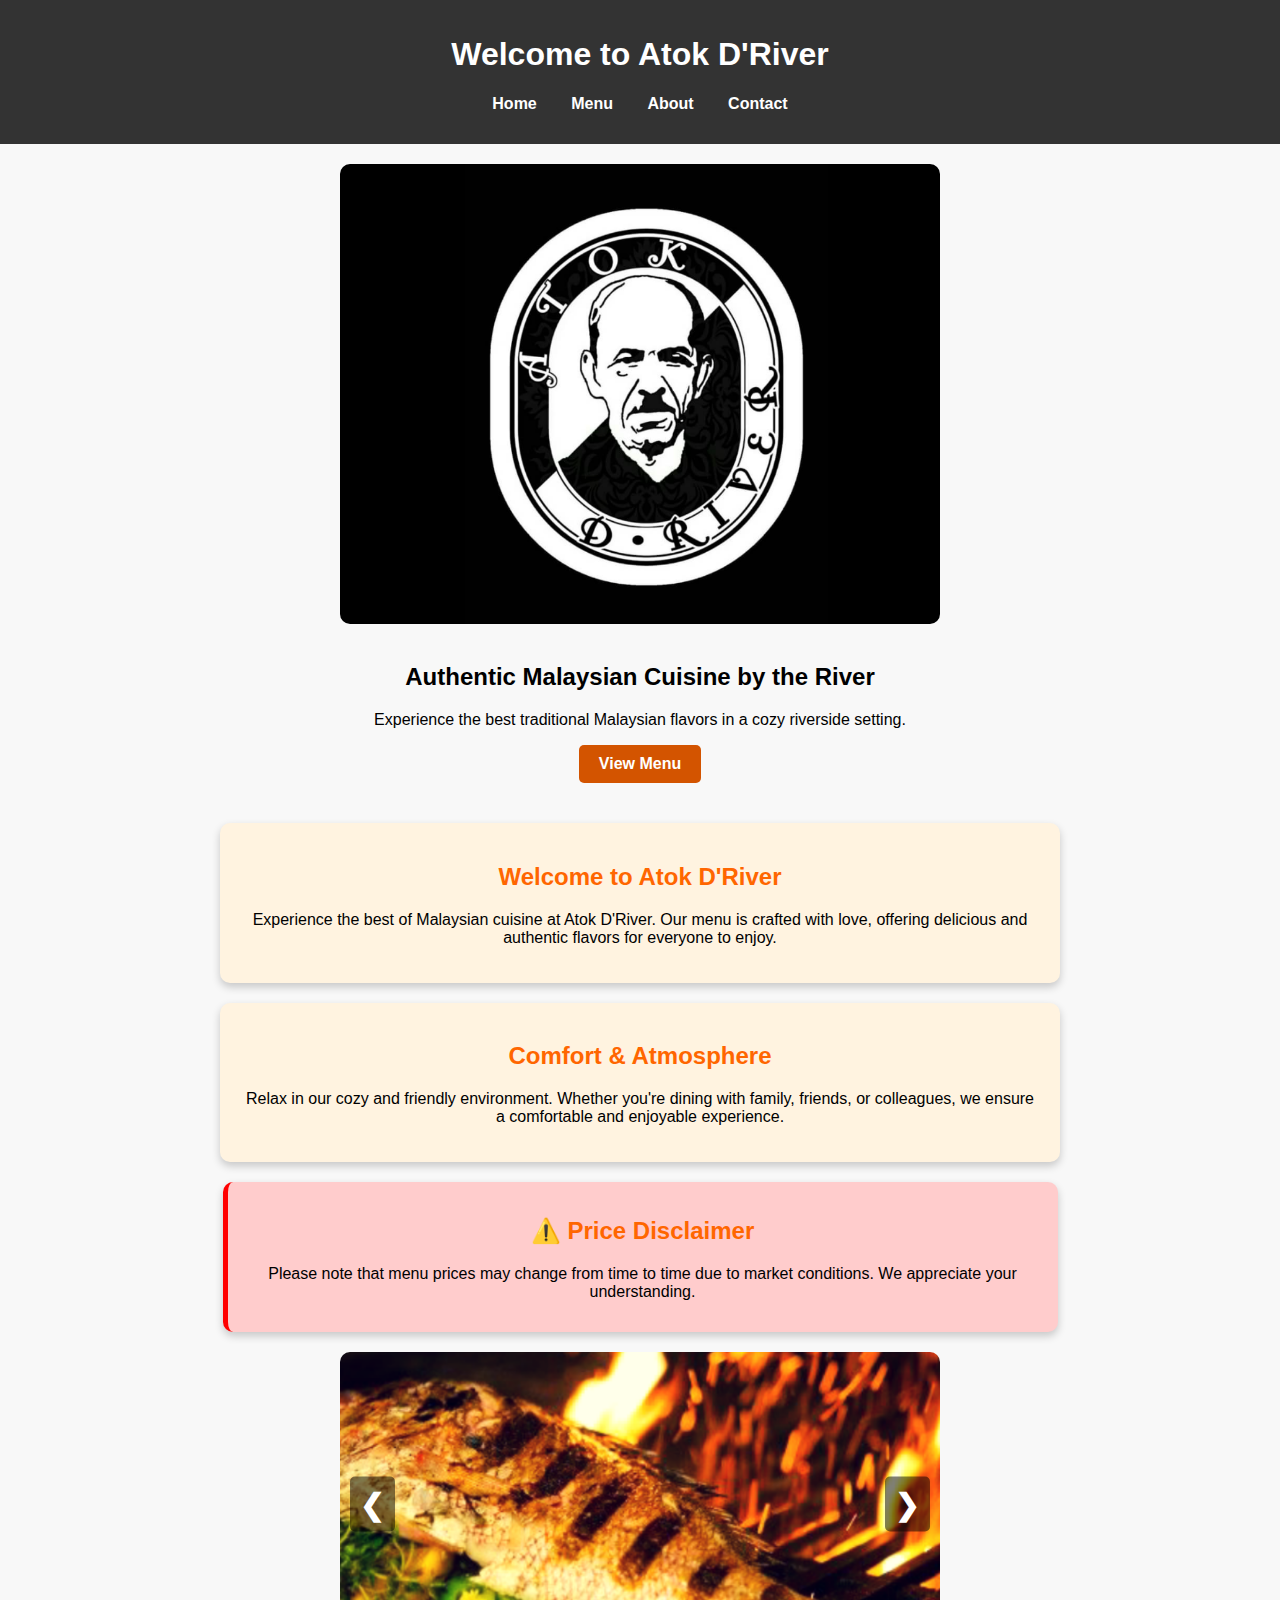
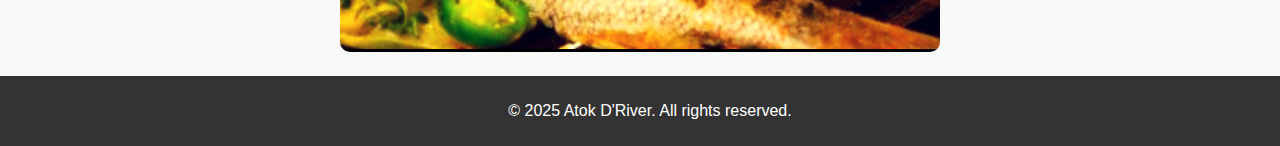
<file: index.html>
<!DOCTYPE html>
<html lang="en">
<head>
    <meta charset="UTF-8">
    <meta name="viewport" content="width=device-width, initial-scale=1.0">
    <title>Atok D'River | Home</title>
    <link rel="stylesheet" href="style.css">
</head>
<body>
    <header>
        <h1>Welcome to Atok D'River</h1>
        <nav>
            <ul>
                <li><a href="index.html">Home</a></li>
                <li><a href="menu.html">Menu</a></li>
                <li><a href="about.html">About</a></li>
                <li><a href="contact.html">Contact</a></li>
            </ul>
        </nav>
    </header>

    <section class="hero">
        <img src="images/logo.png" alt="Atok D'River Restaurant">
        <h2>Authentic Malaysian Cuisine by the River</h2>
        <p>Experience the best traditional Malaysian flavors in a cozy riverside setting.</p>
        <a href="menu.html" class="button">View Menu</a>
    </section>

    <section class="introduction">
        <h2>Welcome to Atok D'River</h2>
        <p>Experience the best of Malaysian cuisine at Atok D'River. Our menu is crafted with love, offering delicious and authentic flavors for everyone to enjoy.</p>
    </section>
    
    <section class="comfort">
        <h2>Comfort & Atmosphere</h2>
        <p>Relax in our cozy and friendly environment. Whether you're dining with family, friends, or colleagues, we ensure a comfortable and enjoyable experience.</p>
    </section>
    
    <section class="price-alert">
        <h2>⚠️ Price Disclaimer</h2>
        <p>Please note that menu prices may change from time to time due to market conditions. We appreciate your understanding.</p>
    </section>



<section class="slideshow-container">
    <div class="slide fade">
        <img src="images/restaurant.png" alt="Atok D'River Restaurant">
    </div>
    <div class="slide fade">
        <img src="images/people.png" alt="Customers at Atok D'River">
    </div>
    <div class="slide fade">
        <img src="images/orangmakansatu.png" alt="Atok D'River Logo">
    </div>
    <div class="slide fade">
        <img src="images/orangmakantiga.png" alt="Atok D'River Logo">
    </div>
    <div class="slide fade">
        <img src="images/orangmakanempat.png" alt="Atok D'River Logo">
    </div>
    <div class="slide fade">
        <img src="images/orangmakanlima.png" alt="Atok D'River Logo">
    </div>
    <div class="slide fade">
        <img src="images/makanandua.png" alt="Atok D'River Logo">
    </div>
    <div class="slide fade">
        <img src="images/makanan.png" alt="Atok D'River Logo">
    </div>
    <div class="slide fade">
        <img src="images/kedai.png" alt="Atok D'River Logo">
    </div>
    <div class="slide fade">
        <img src="images/kedaisatu.png" alt="Atok D'River Logo">
    </div>

    <!-- Navigation buttons -->
    <a class="prev" onclick="changeSlide(-1)">&#10094;</a>
    <a class="next" onclick="changeSlide(1)">&#10095;</a>
</section>

<!DOCTYPE html>
<html lang="en">
<head>
    <meta charset="UTF-8">
    <meta name="viewport" content="width=device-width, initial-scale=1.0">
    <title>Menu | Atok D'River</title>
    <link rel="stylesheet" href="style.css">
    <style>
        /* Mobile-Friendly Styles */
        @media (max-width: 768px) {
            body {
                font-size: 16px;
            }
            .menu {
                display: flex;
                flex-direction: column;
                align-items: center;
            }
            .menu-item {
                width: 90%;
                text-align: center;
            }
            #search {
                width: 90%;
                max-width: 300px;
            }
            nav ul {
                display: flex;
                flex-direction: column;
                align-items: center;
                padding: 0;
            }
            nav ul li {
                margin: 5px 0;
            }
        }

        /* Adjust Image Sizes to be Equal */
        .gallery img {
            width: 300px; /* Set equal width */
            height: 200px; /* Set equal height */
            object-fit: cover; /* Ensure images maintain aspect ratio */
            border-radius: 10px;
            box-shadow: 0px 4px 8px rgba(0, 0, 0, 0.2);
            margin: 10px;
        }
    </style>
</head>

<footer>
    <p>&copy; 2025 Atok D'River. All rights reserved.</p>
</footer>

<script>
    let slideIndex = 0;
    showSlides();

    function showSlides() {
        let slides = document.getElementsByClassName("slide");
        for (let i = 0; i < slides.length; i++) {
            slides[i].style.display = "none";
        }
        slideIndex++;
        if (slideIndex > slides.length) { slideIndex = 1; }
        slides[slideIndex - 1].style.display = "block";
        setTimeout(showSlides, 3000); // Change slide every 3 seconds
    }

    function changeSlide(n) {
        slideIndex += n;
        let slides = document.getElementsByClassName("slide");
        if (slideIndex > slides.length) { slideIndex = 1; }
        if (slideIndex < 1) { slideIndex = slides.length; }
        for (let i = 0; i < slides.length; i++) {
            slides[i].style.display = "none";
        }
        slides[slideIndex - 1].style.display = "block";
    }
</script>
</body>
</file>
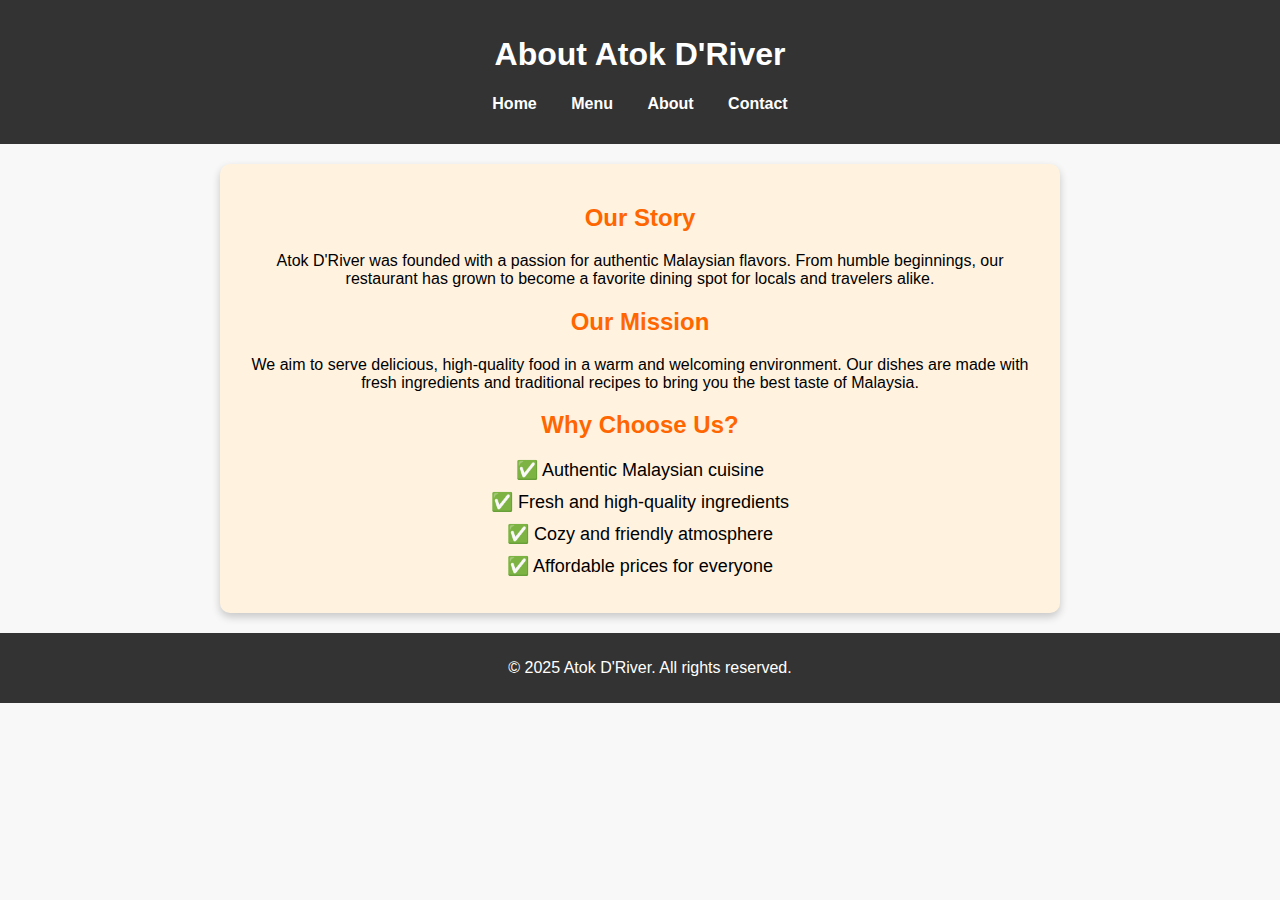
<file: about.html>
<!DOCTYPE html>
<html lang="en">
<head>
    <meta charset="UTF-8">
    <meta name="viewport" content="width=device-width, initial-scale=1.0">
    <title>About Us | Atok D'River</title>
    <link rel="stylesheet" href="style.css">
</head>
<body>
    <header>
        <h1>About Atok D'River</h1>
        <nav>
            <ul>
                <li><a href="index.html">Home</a></li>
                <li><a href="menu.html">Menu</a></li>
                <li><a href="about.html">About</a></li>
                <li><a href="contact.html">Contact</a></li>
            </ul>
        </nav>
    </header>

    <section class="about">
        <h2>Our Story</h2>
        <p>Atok D'River was founded with a passion for authentic Malaysian flavors. From humble beginnings, our restaurant has grown to become a favorite dining spot for locals and travelers alike.</p>
        
        <h2>Our Mission</h2>
        <p>We aim to serve delicious, high-quality food in a warm and welcoming environment. Our dishes are made with fresh ingredients and traditional recipes to bring you the best taste of Malaysia.</p>

        <h2>Why Choose Us?</h2>
        <ul>
            <li>✅ Authentic Malaysian cuisine</li>
            <li>✅ Fresh and high-quality ingredients</li>
            <li>✅ Cozy and friendly atmosphere</li>
            <li>✅ Affordable prices for everyone</li>
        </ul>
    </section>

    <footer>
        <p>&copy; 2025 Atok D'River. All rights reserved.</p>
    </footer>
</body>
</html>
</file>
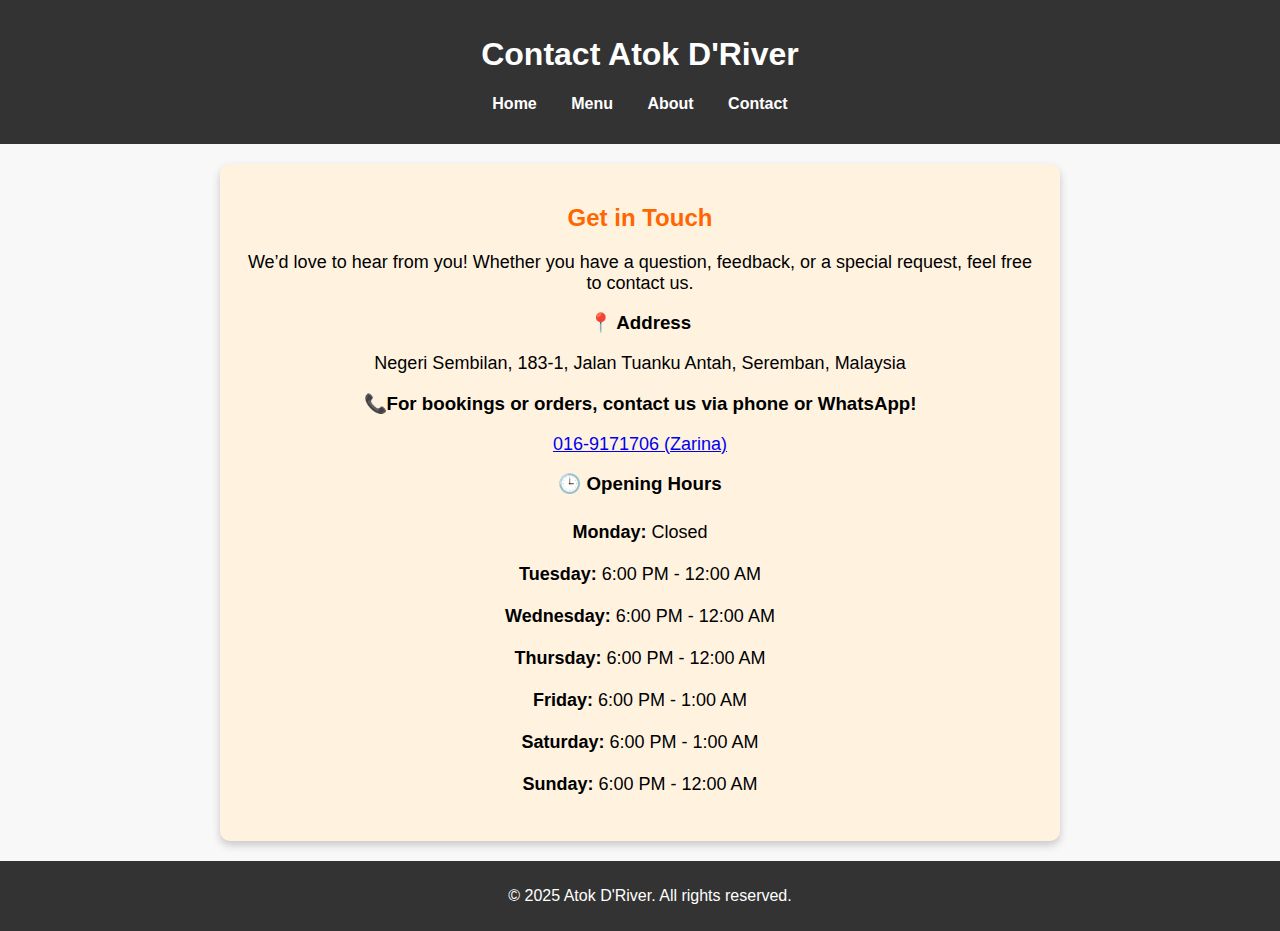
<file: contact.html>
<!DOCTYPE html>
<html lang="en">
<head>
    <meta charset="UTF-8">
    <meta name="viewport" content="width=device-width, initial-scale=1.0">
    <title>Contact Us | Atok D'River</title>
    <link rel="stylesheet" href="style.css">
</head>
<body>
    <header>
        <h1>Contact Atok D'River</h1>
        <nav>
            <ul>
                <li><a href="index.html">Home</a></li>
                <li><a href="menu.html">Menu</a></li>
                <li><a href="about.html">About</a></li>
                <li><a href="contact.html">Contact</a></li>
            </ul>
        </nav>
    </header>

    <section class="contact-info">
        <h2>Get in Touch</h2>
        <p>We’d love to hear from you! Whether you have a question, feedback, or a special request, feel free to contact us.</p>

        <h3>📍 Address</h3>
        <p>Negeri Sembilan, 183-1, Jalan Tuanku Antah, Seremban, Malaysia</p>

        <h3>📞For bookings or orders, contact us via phone or WhatsApp!</h3>
        <p><a href="tel:+60169171706 (Zarina)">016-9171706 (Zarina)</a></p>

        <h3>🕒 Opening Hours</h3>
        <ul class="opening-hours">
            <li><strong>Monday:</strong> Closed</li>
            <li><strong>Tuesday:</strong> 6:00 PM - 12:00 AM</li>
            <li><strong>Wednesday:</strong> 6:00 PM - 12:00 AM</li>
            <li><strong>Thursday:</strong> 6:00 PM - 12:00 AM</li>
            <li><strong>Friday:</strong> 6:00 PM - 1:00 AM</li>
            <li><strong>Saturday:</strong> 6:00 PM - 1:00 AM</li>
            <li><strong>Sunday:</strong> 6:00 PM - 12:00 AM</li>
        </ul>
        
    </section>
    <footer>
        <p>&copy; 2025 Atok D'River. All rights reserved.</p>
    </footer>
</body>
</html>
</file>
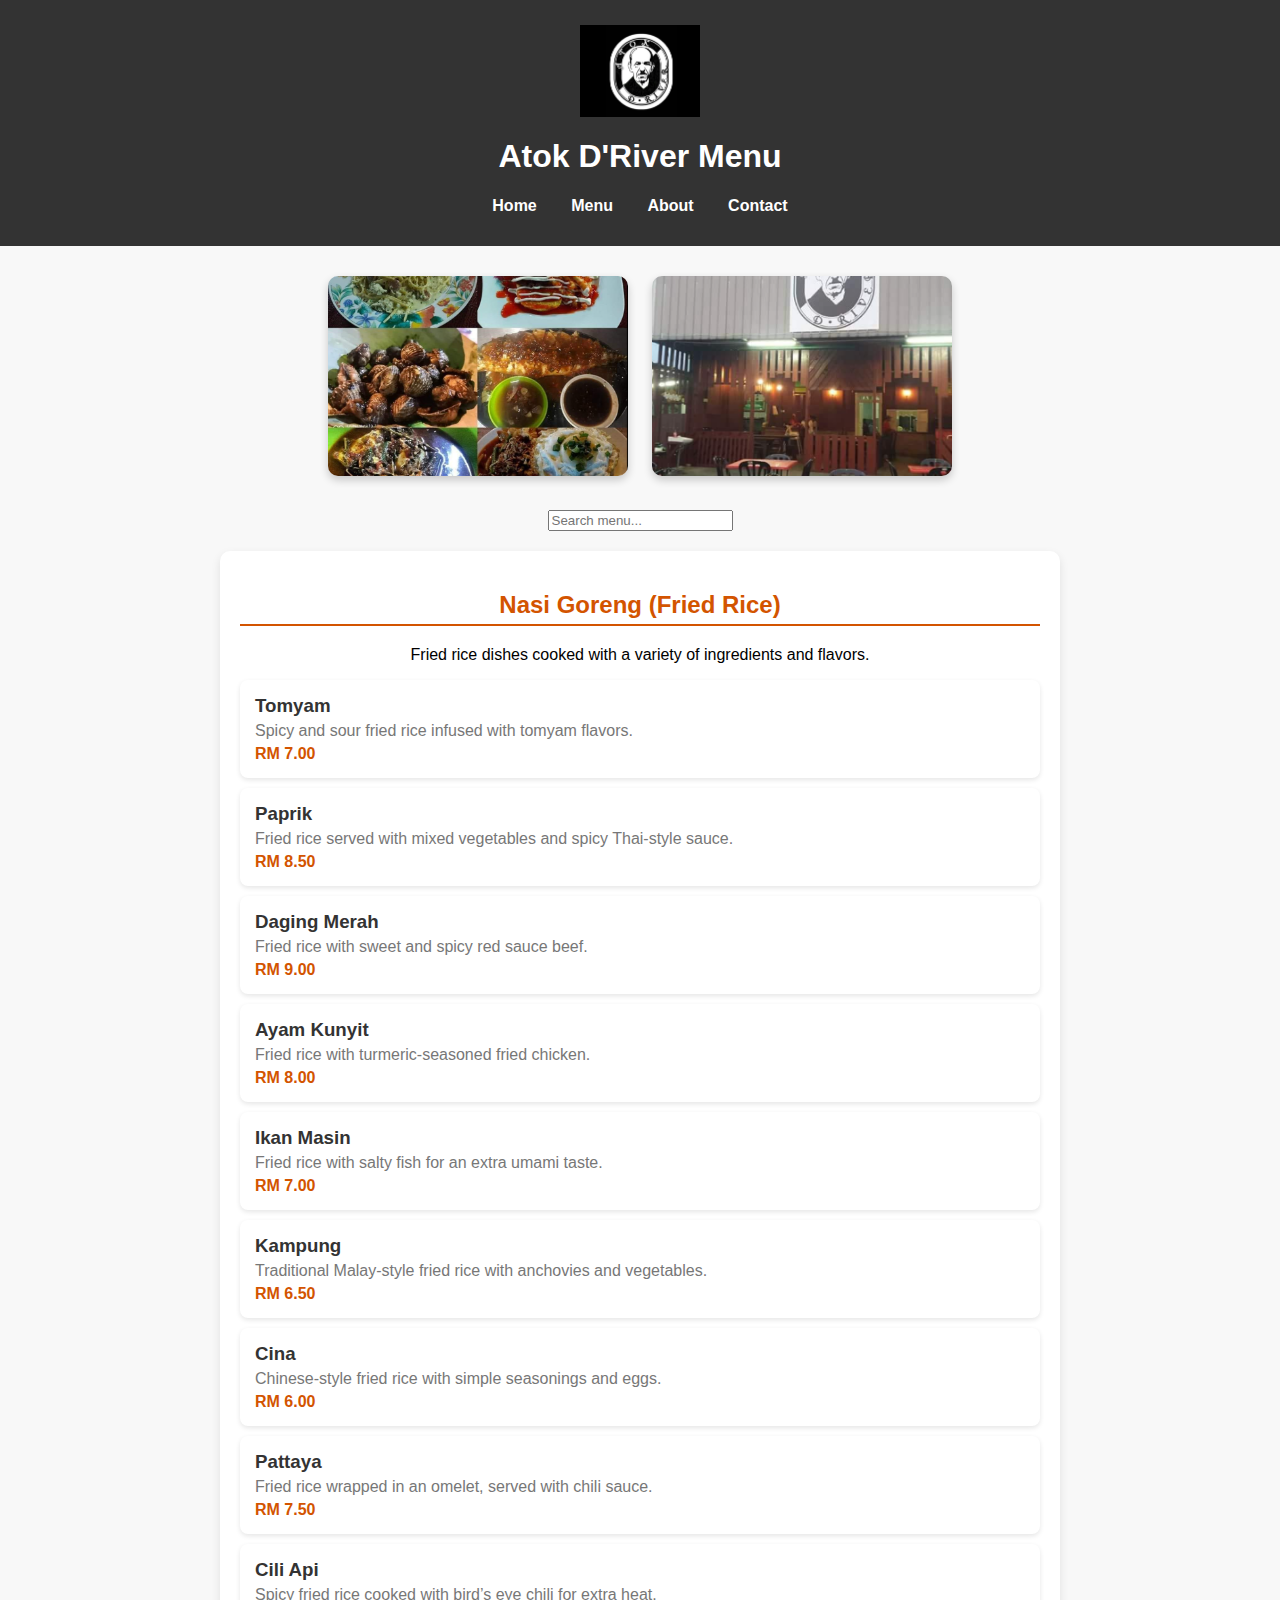
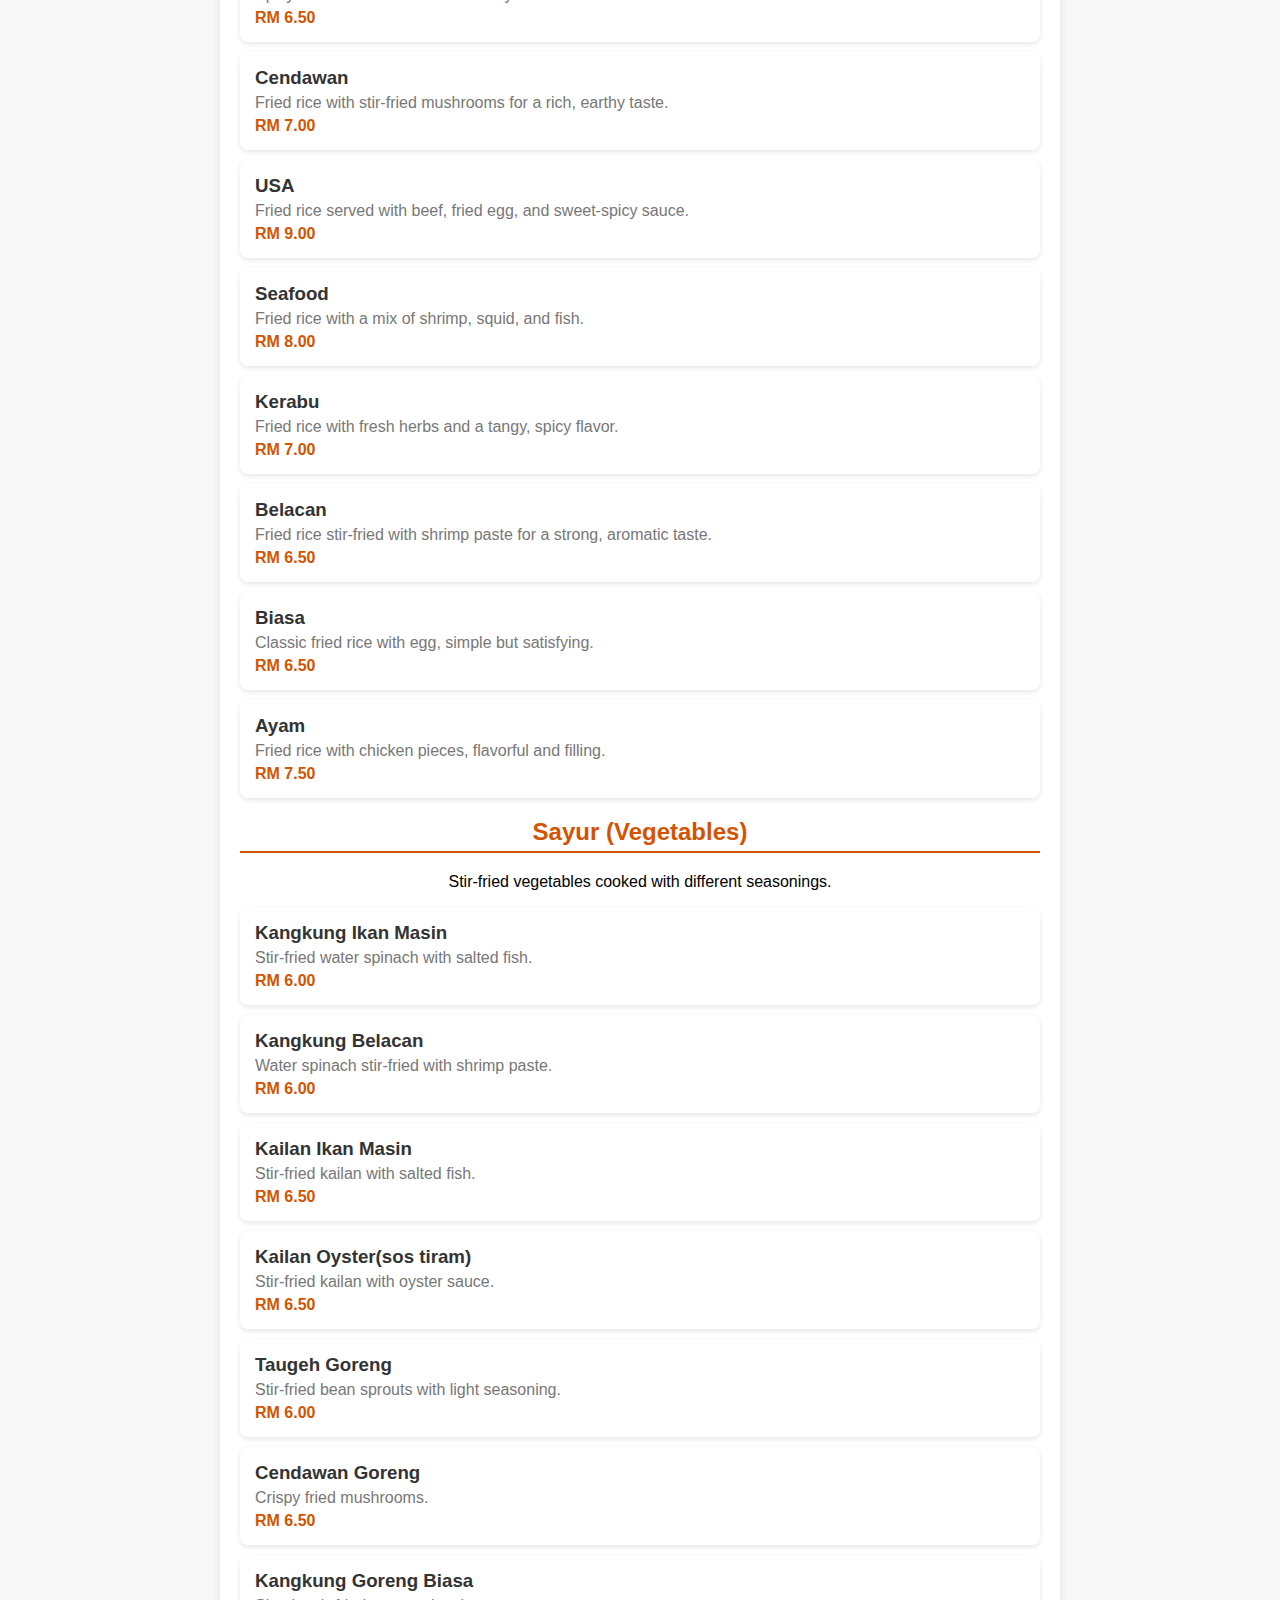
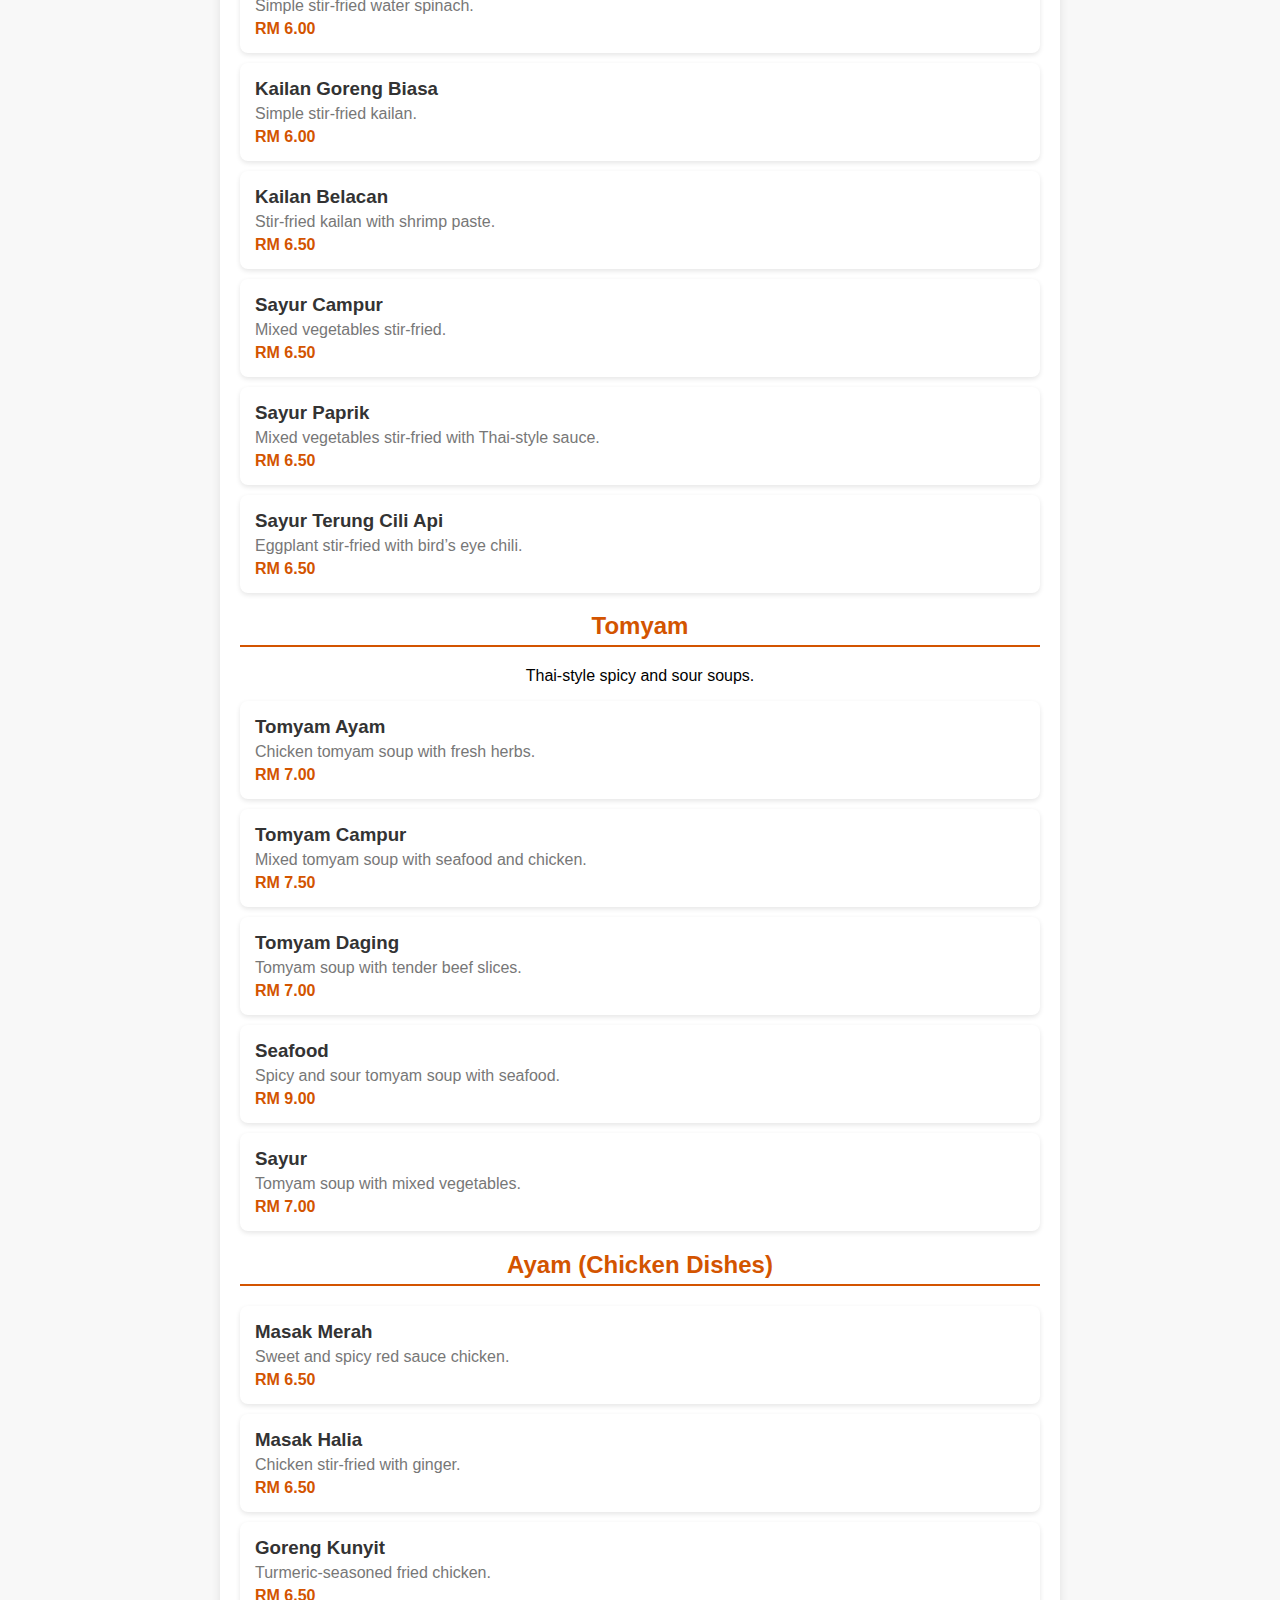
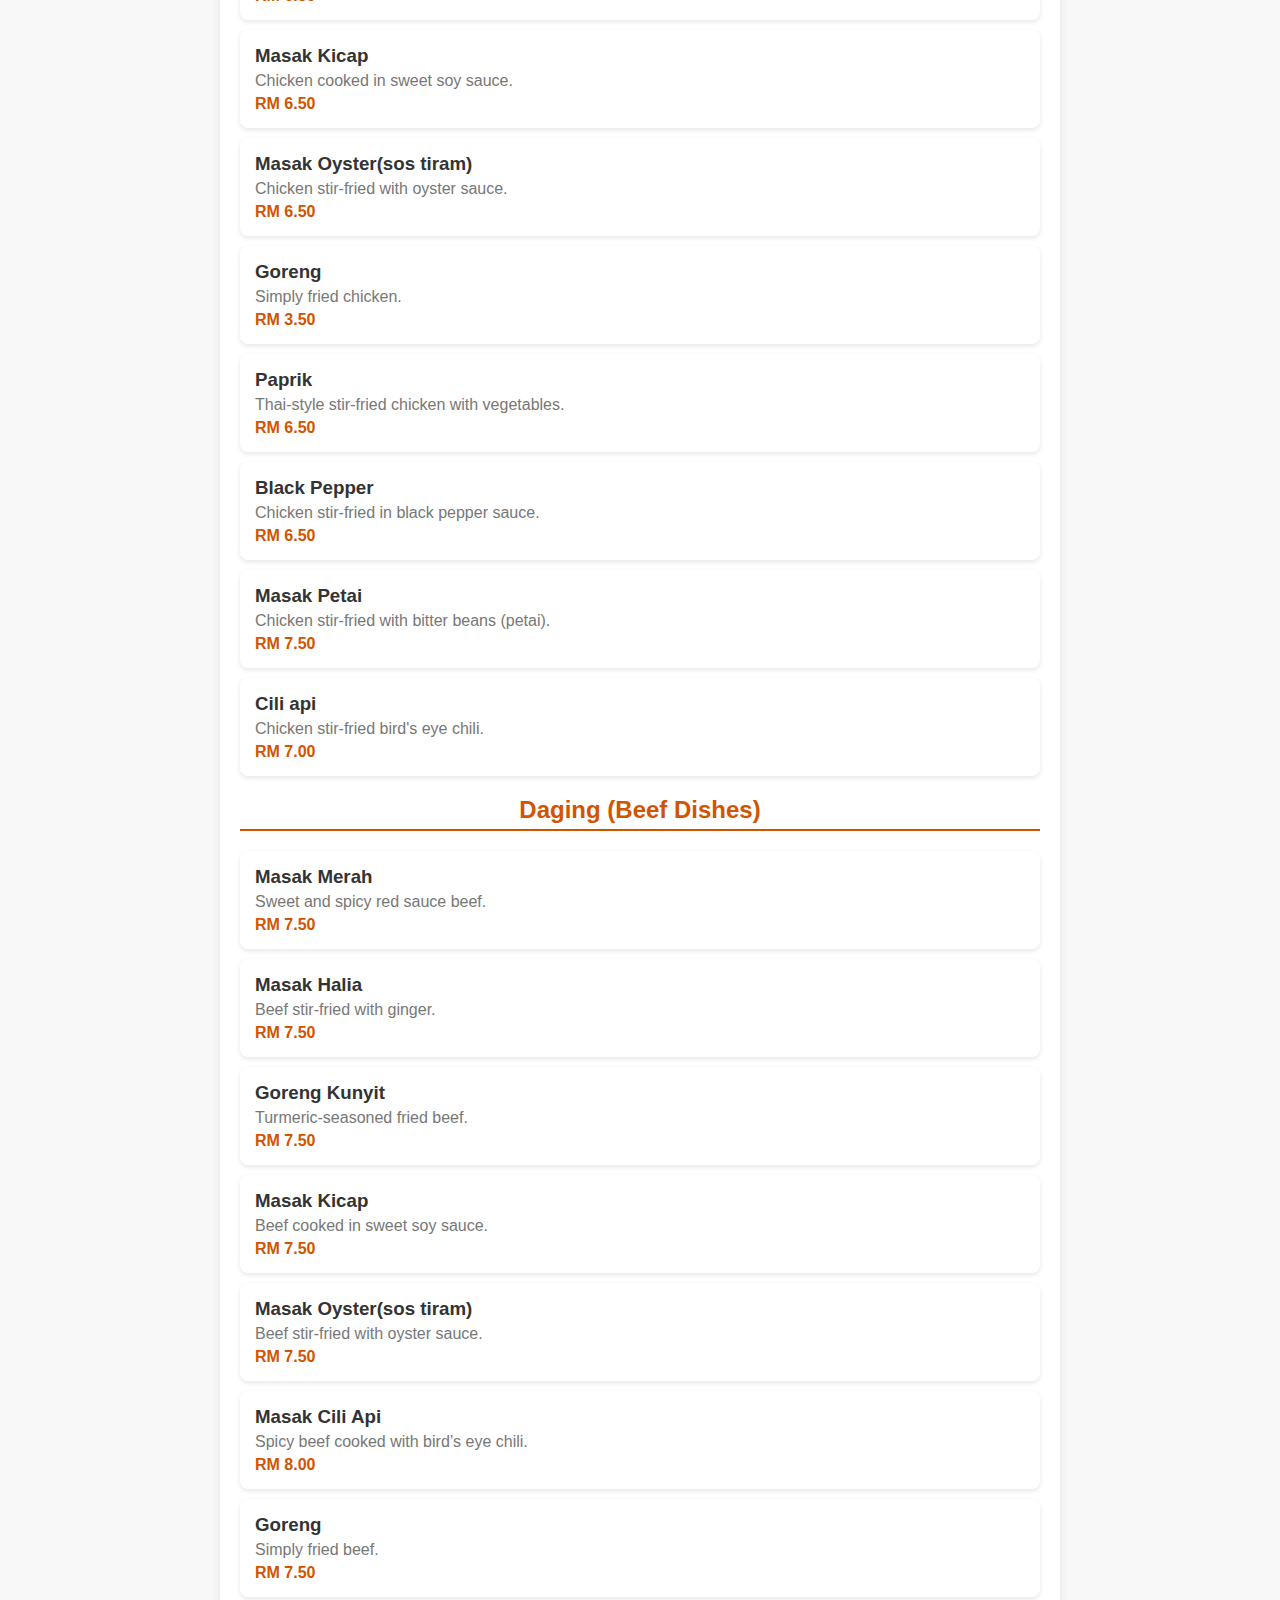
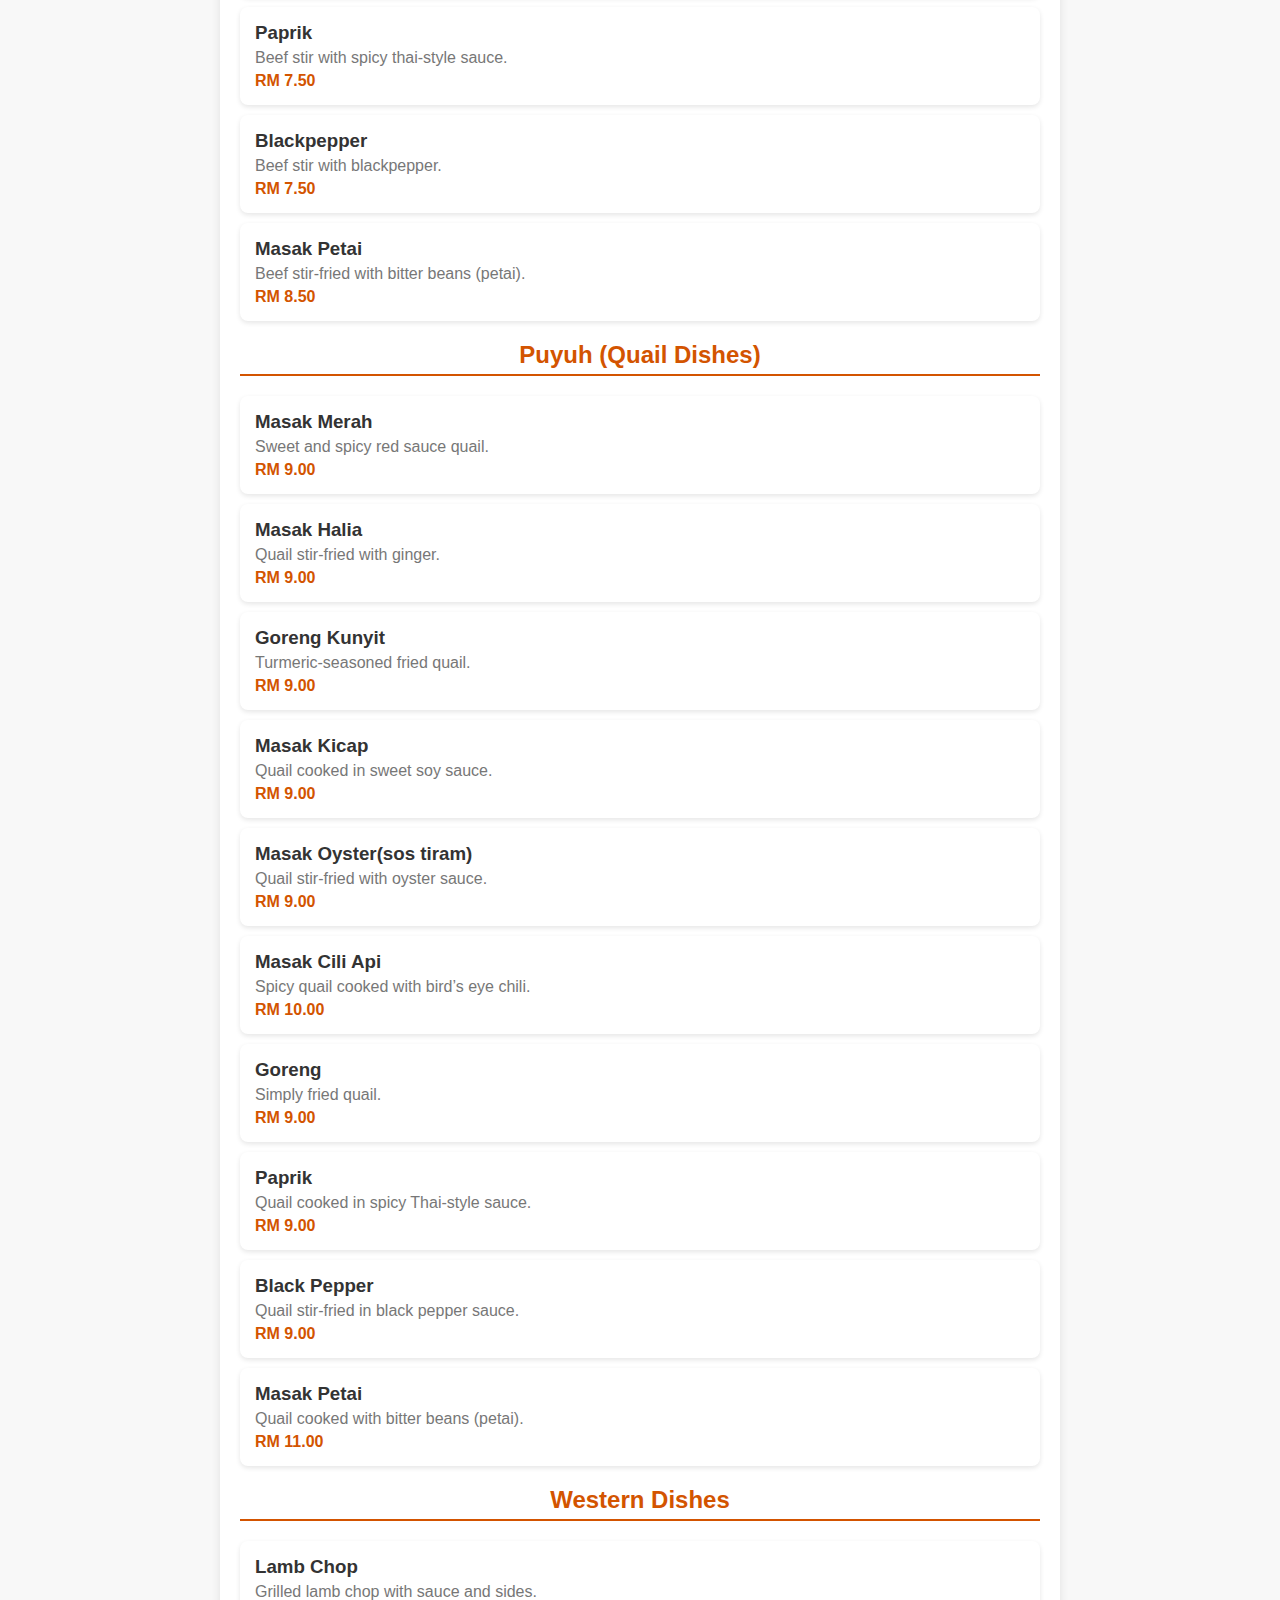
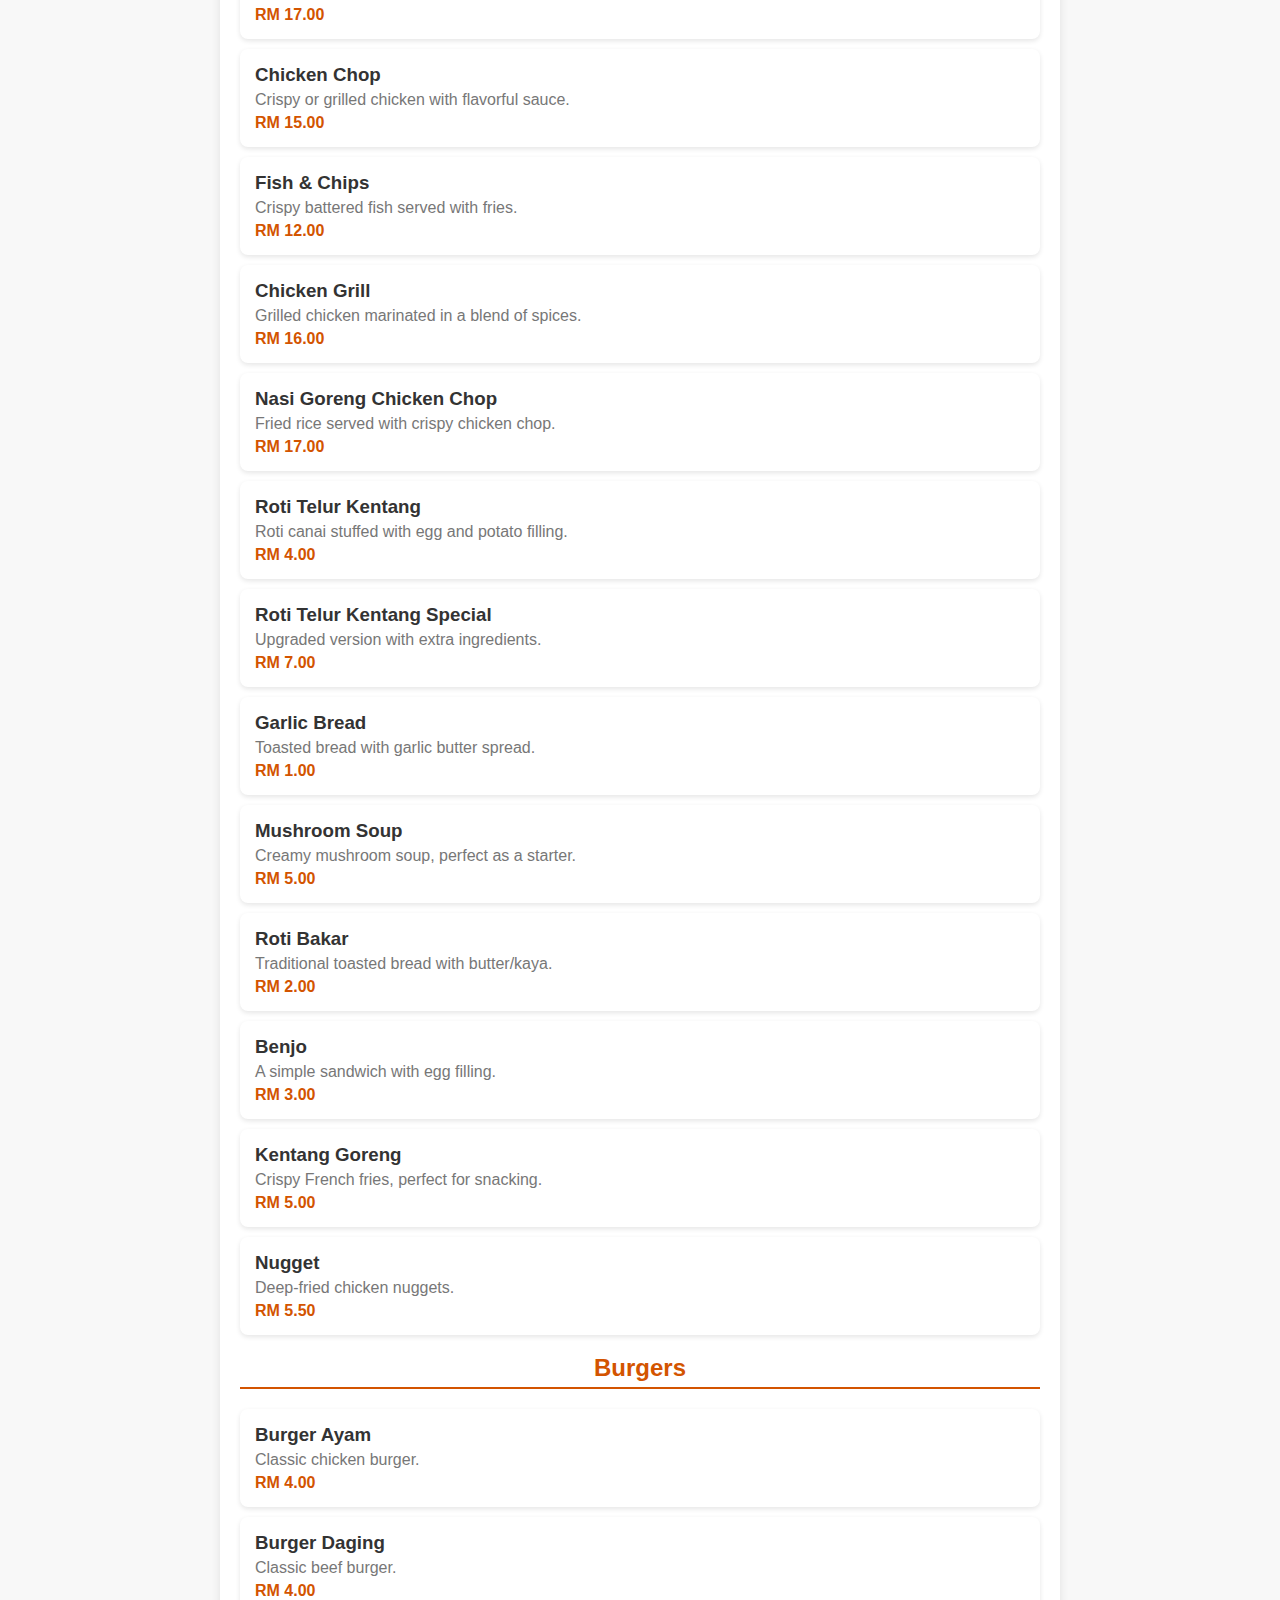
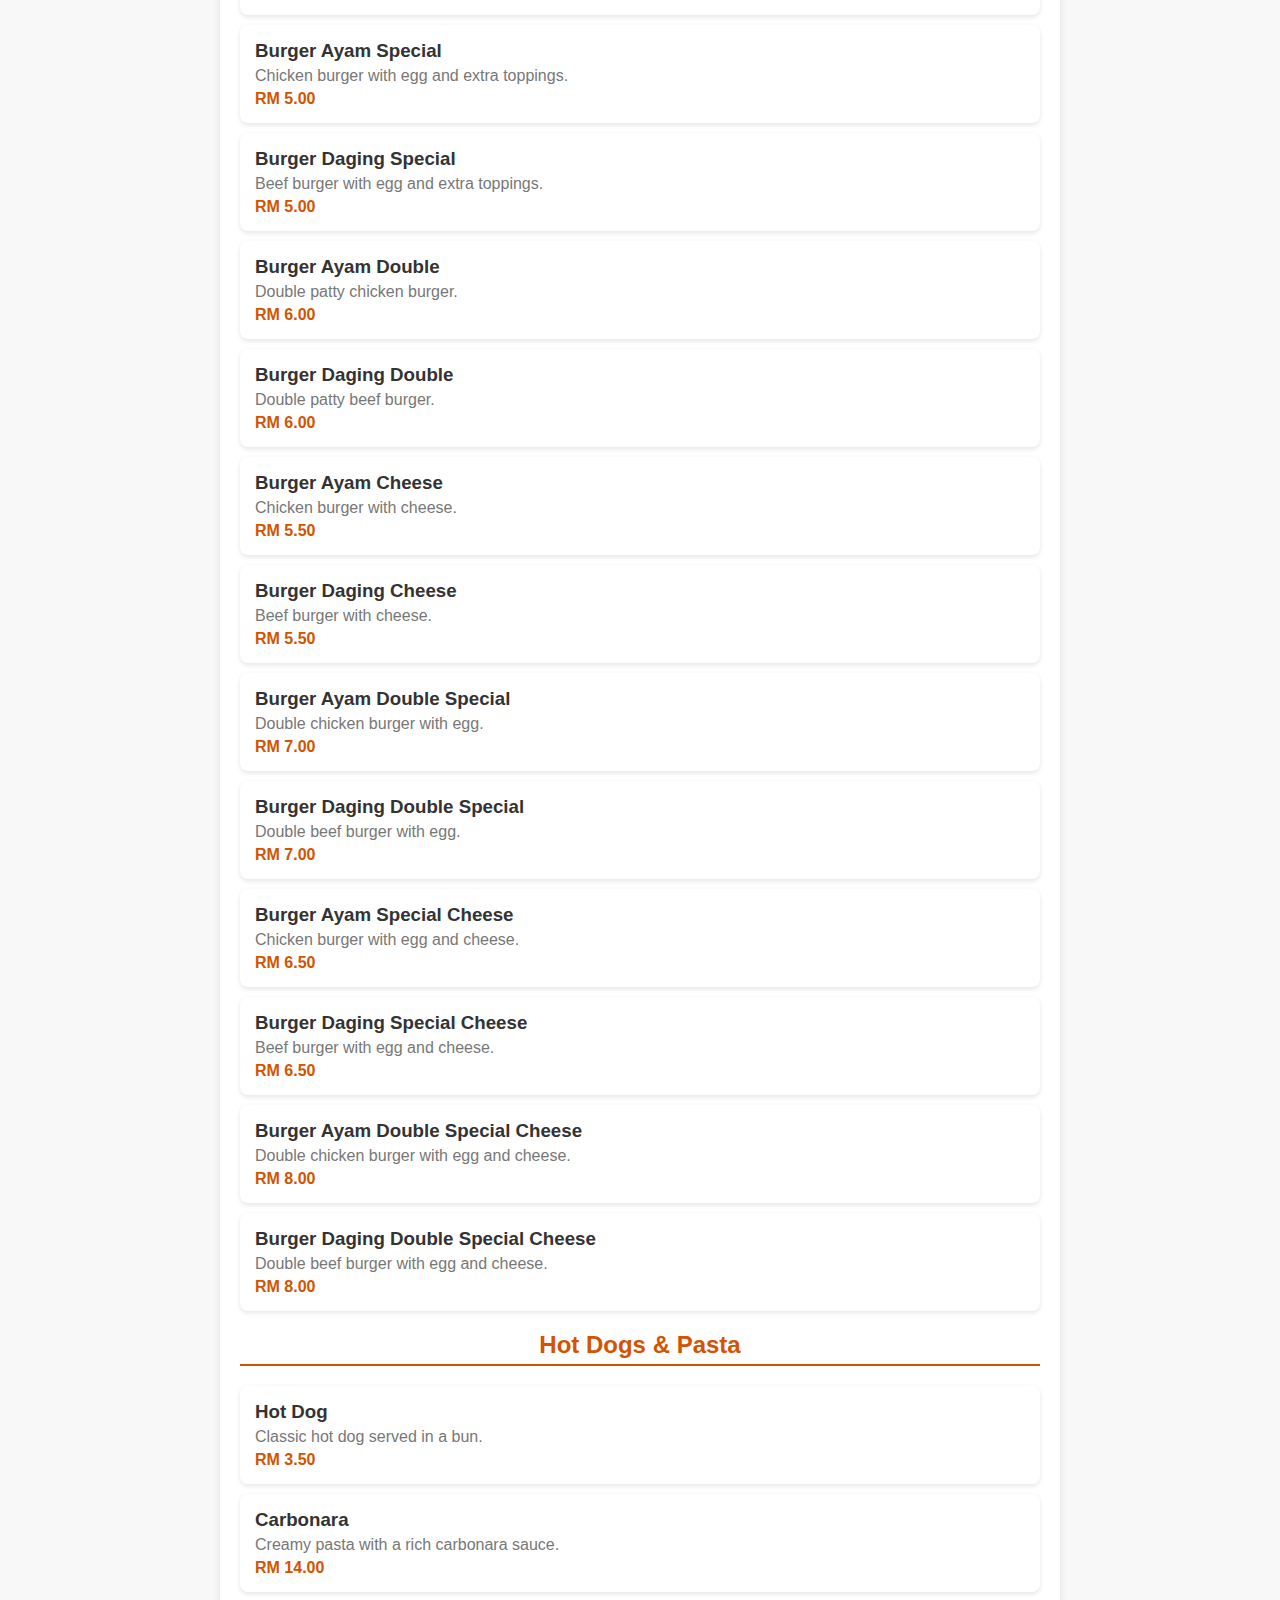
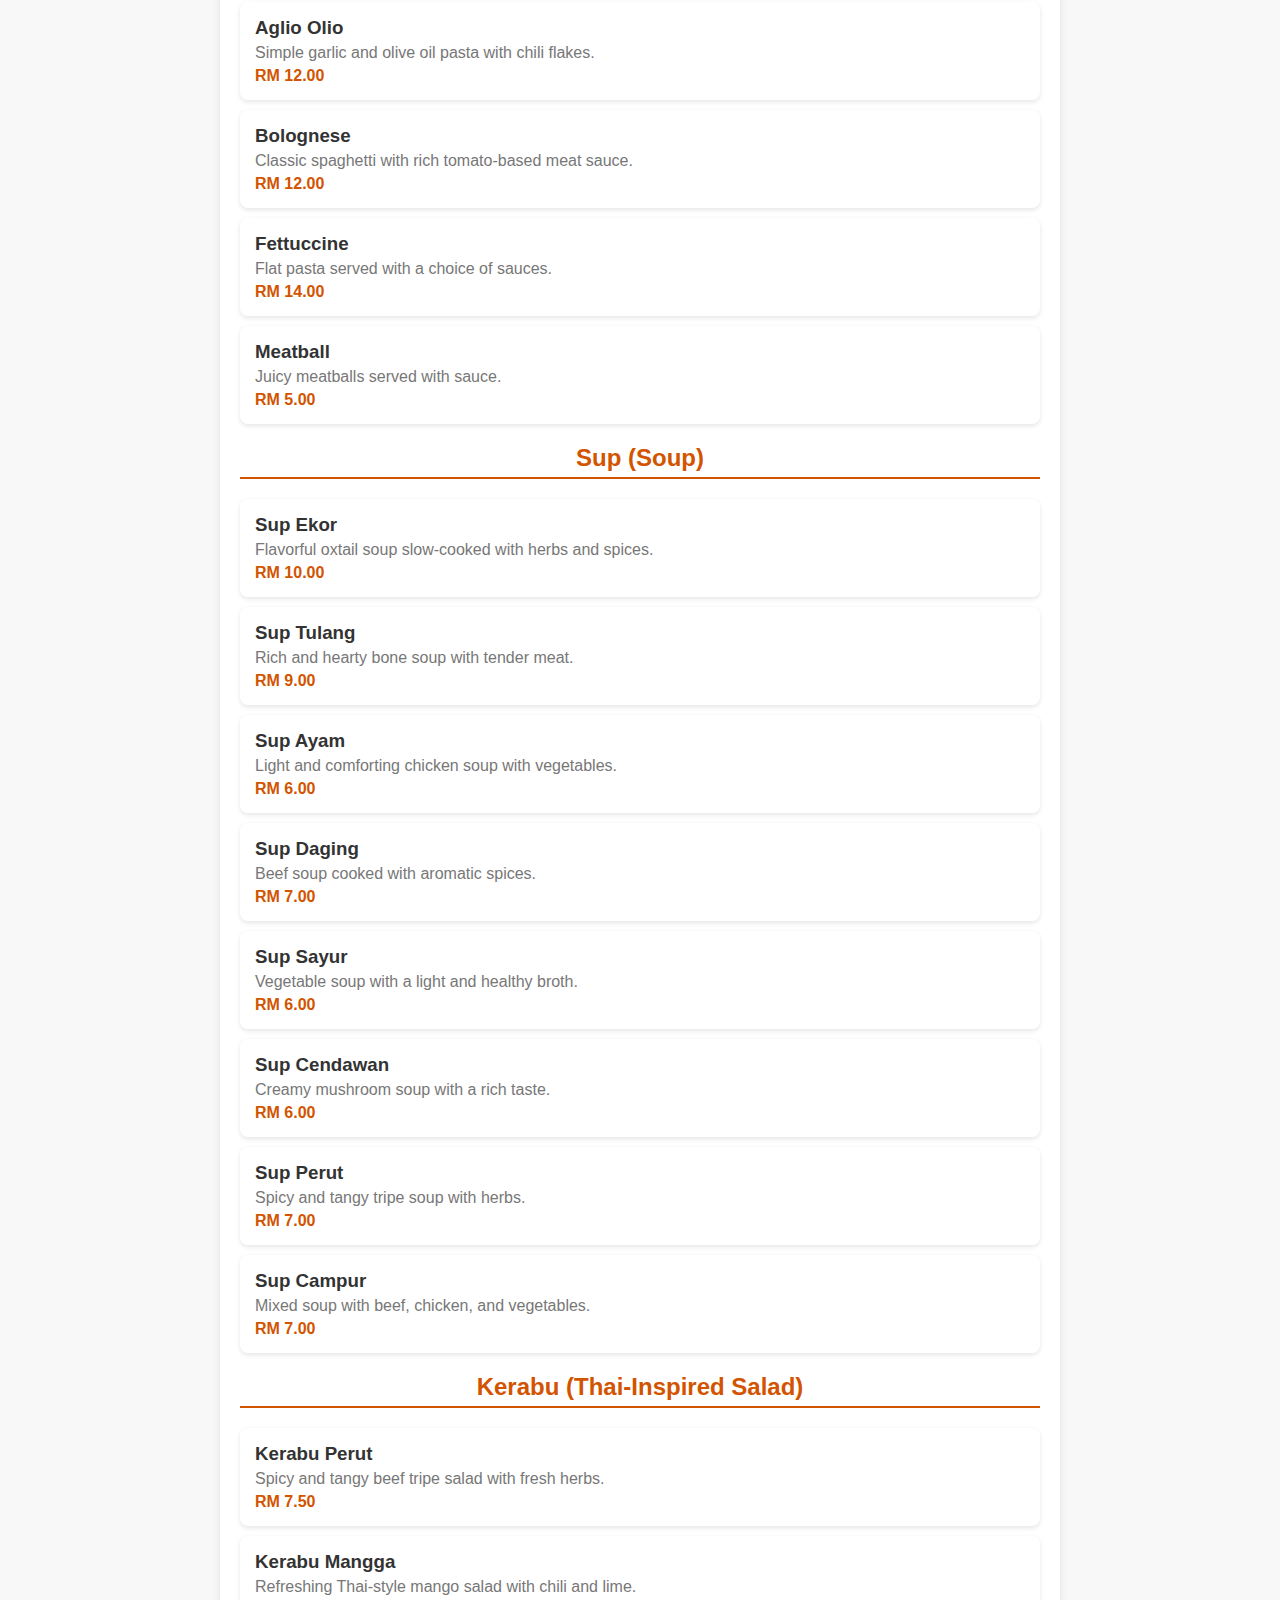
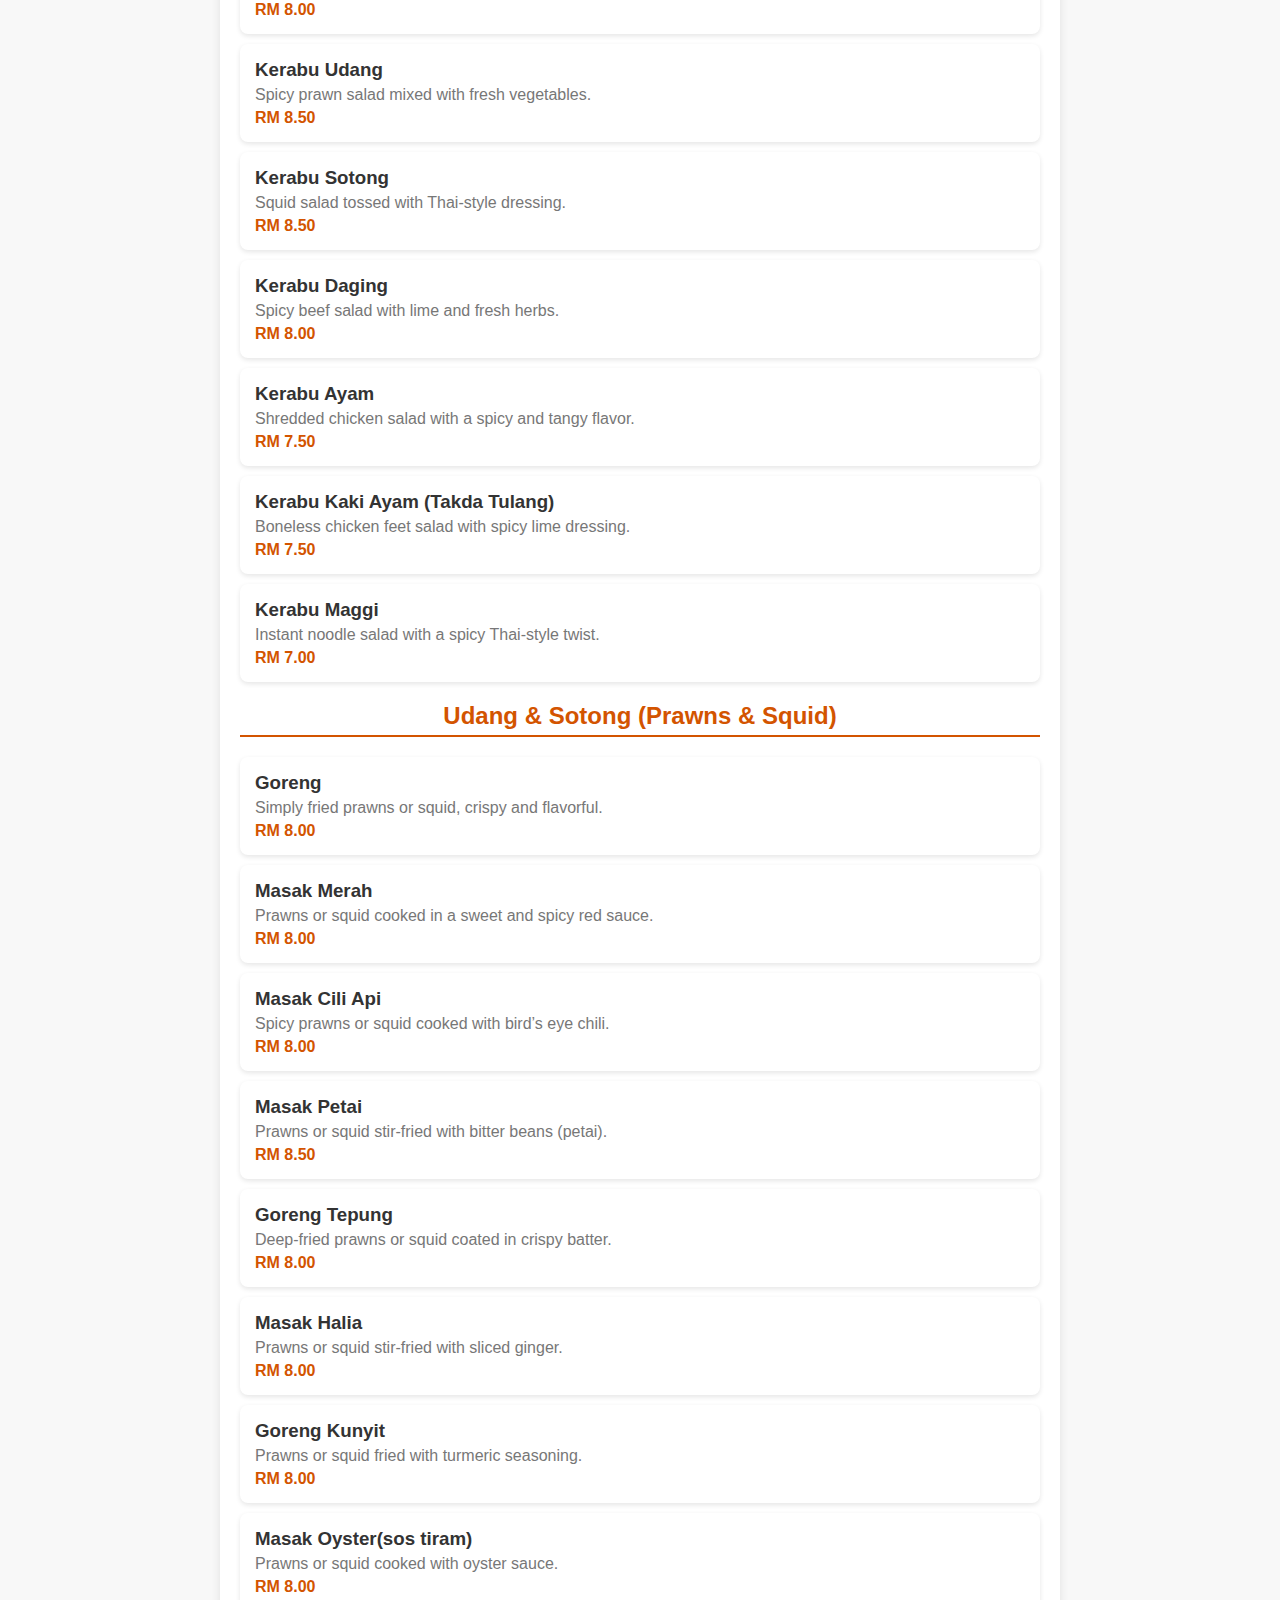
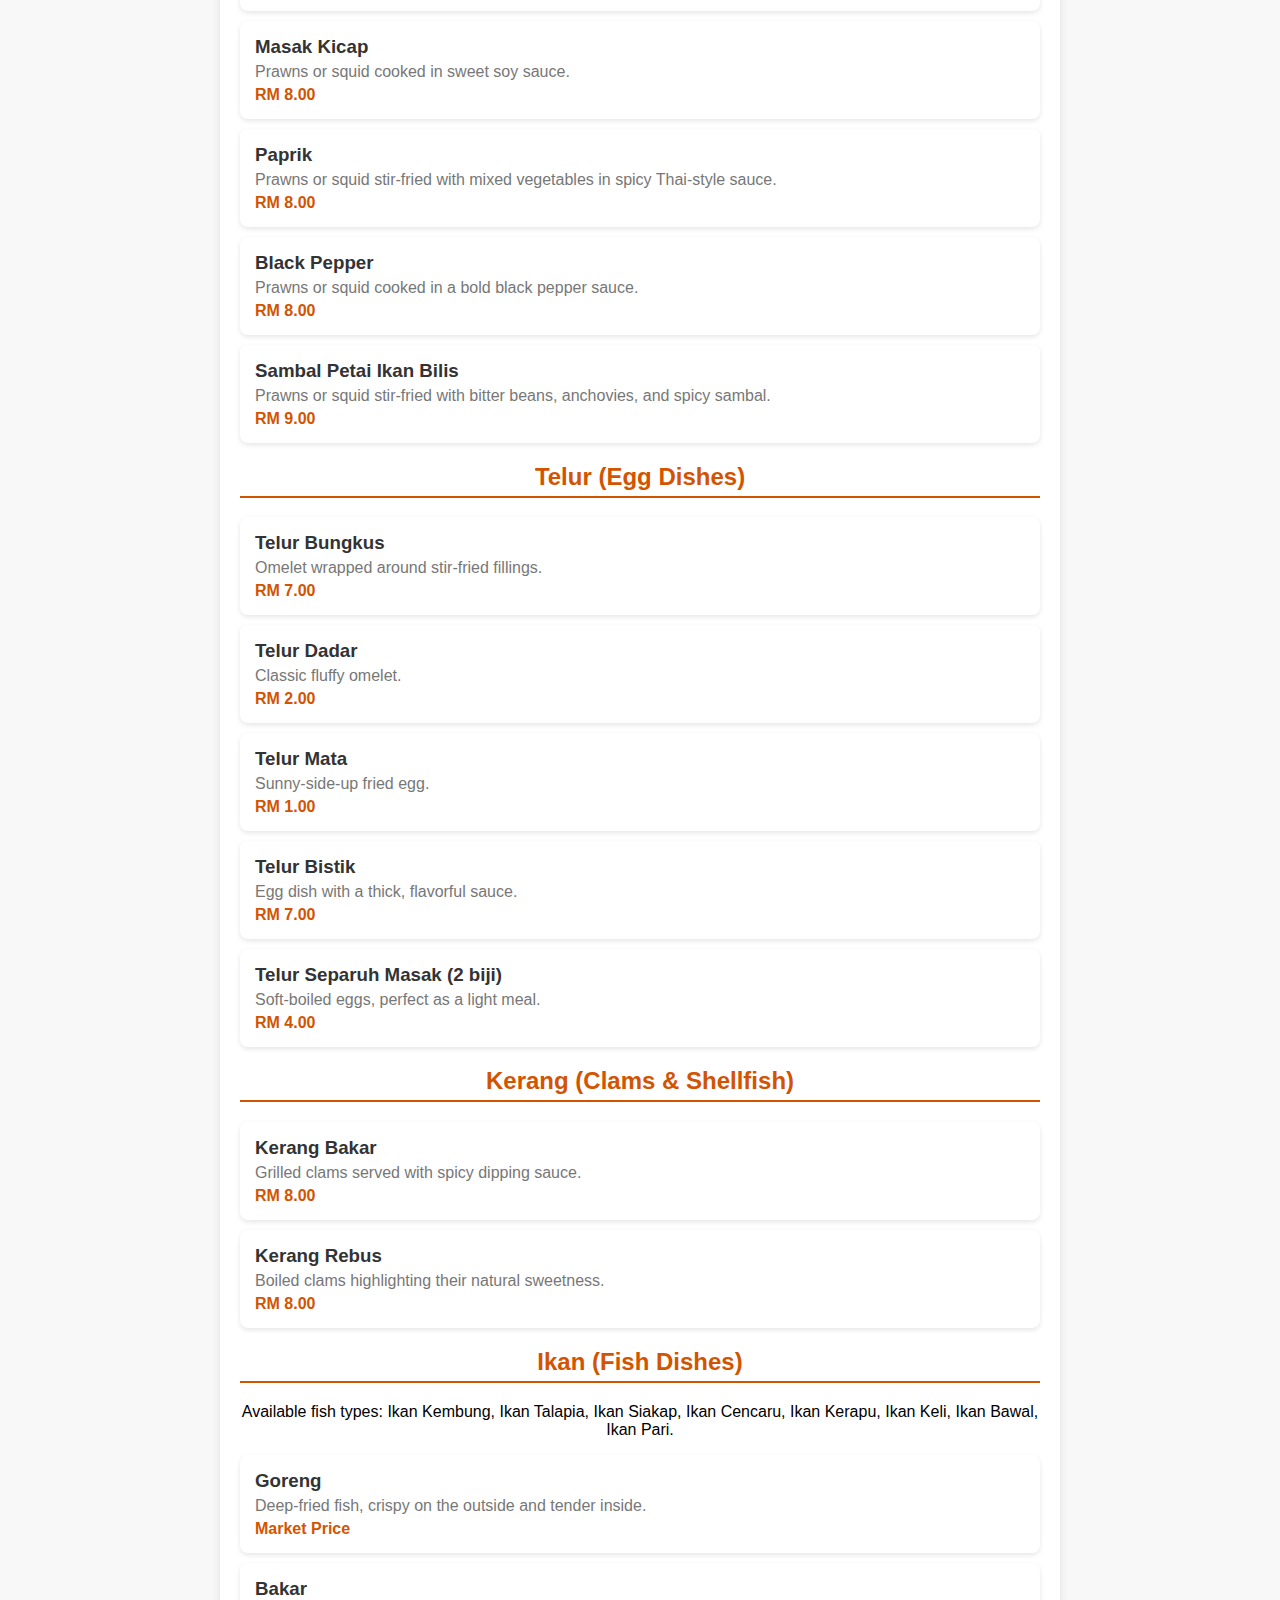
<file: menu.html>
<!DOCTYPE html>
<html lang="en">
<head>
    <meta charset="UTF-8">
    <meta name="viewport" content="width=device-width, initial-scale=1.0">
    <title>Menu | Atok D'River</title>
    <link rel="stylesheet" href="style.css">
</head>
<body>
    <header>
            <img src="images/logo.png" alt="Atok D'River Logo" class="logo">
            <h1>Atok D'River Menu</h1>
            <nav>
                <ul>
                    <li><a href="index.html">Home</a></li>
                    <li><a href="menu.html">Menu</a></li>
                    <li><a href="about.html">About</a></li>
                    <li><a href="contact.html">Contact</a></li>
                </ul>
            </nav>

    </header>

    <section class="gallery">
        <img src="images/makanan.png" alt="Atok D'River Restaurant">
        <img src="images/depankedai.png" alt="Customers at Atok D'River">
    </section>

    <!DOCTYPE html>
    <html lang="en">
    <head>
        <meta charset="UTF-8">
        <meta name="viewport" content="width=device-width, initial-scale=1.0">
        <title>Menu | Atok D'River</title>
        <link rel="stylesheet" href="style.css">
        <style>
            /* Mobile-Friendly Styles */
            @media (max-width: 768px) {
                body {
                    font-size: 16px;
                }
                .menu {
                    display: flex;
                    flex-direction: column;
                    align-items: center;
                }
                .menu-item {
                    width: 90%;
                    text-align: center;
                }
                #search {
                    width: 90%;
                    max-width: 300px;
                }
                nav ul {
                    display: flex;
                    flex-direction: column;
                    align-items: center;
                    padding: 0;
                }
                nav ul li {
                    margin: 5px 0;
                }
            }
    
            /* Adjust Image Sizes to be Equal */
            .gallery img {
                width: 300px; /* Set equal width */
                height: 200px; /* Set equal height */
                object-fit: cover; /* Ensure images maintain aspect ratio */
                border-radius: 10px;
                box-shadow: 0px 4px 8px rgba(0, 0, 0, 0.2);
                margin: 10px;
            }
        </style>
    </head>

<body>

    <section class="search-bar">
        <input type="text" id="search" placeholder="Search menu..." onkeyup="filterMenu()">
    </section>

    <section class="menu" id="menu-items">
        <h2>Nasi Goreng (Fried Rice)</h2>
        <p>Fried rice dishes cooked with a variety of ingredients and flavors.</p>
        <div class="menu-item"><h3>Tomyam</h3><p>Spicy and sour fried rice infused with tomyam flavors.</p><span>RM 7.00</span></div>
        <div class="menu-item"><h3>Paprik</h3><p>Fried rice served with mixed vegetables and spicy Thai-style sauce.</p><span>RM 8.50</span></div>
        <div class="menu-item"><h3>Daging Merah</h3><p>Fried rice with sweet and spicy red sauce beef.</p><span>RM 9.00</span></div>
        <div class="menu-item"><h3>Ayam Kunyit</h3><p>Fried rice with turmeric-seasoned fried chicken.</p><span>RM 8.00</span></div>
        <div class="menu-item"><h3>Ikan Masin</h3><p>Fried rice with salty fish for an extra umami taste.</p><span>RM 7.00</span></div>
        <div class="menu-item"><h3>Kampung</h3><p>Traditional Malay-style fried rice with anchovies and vegetables.</p><span>RM 6.50</span></div>
        <div class="menu-item"><h3>Cina</h3><p>Chinese-style fried rice with simple seasonings and eggs.</p><span>RM 6.00</span></div>
        <div class="menu-item"><h3>Pattaya</h3><p>Fried rice wrapped in an omelet, served with chili sauce.</p><span>RM 7.50</span></div>
        <div class="menu-item"><h3>Cili Api</h3><p>Spicy fried rice cooked with bird’s eye chili for extra heat.</p><span>RM 6.50</span></div>
        <div class="menu-item"><h3>Cendawan</h3><p>Fried rice with stir-fried mushrooms for a rich, earthy taste.</p><span>RM 7.00</span></div>
        <div class="menu-item"><h3>USA</h3><p>Fried rice served with beef, fried egg, and sweet-spicy sauce.</p><span>RM 9.00</span></div>
        <div class="menu-item"><h3>Seafood</h3><p>Fried rice with a mix of shrimp, squid, and fish.</p><span>RM 8.00</span></div>
        <div class="menu-item"><h3>Kerabu</h3><p>Fried rice with fresh herbs and a tangy, spicy flavor.</p><span>RM 7.00</span></div>
        <div class="menu-item"><h3>Belacan</h3><p>Fried rice stir-fried with shrimp paste for a strong, aromatic taste.</p><span>RM 6.50</span></div>
        <div class="menu-item"><h3>Biasa</h3><p>Classic fried rice with egg, simple but satisfying.</p><span>RM 6.50</span></div>
        <div class="menu-item"><h3>Ayam</h3><p>Fried rice with chicken pieces, flavorful and filling.</p><span>RM 7.50</span></div>
        
        <h2>Sayur (Vegetables)</h2>
        <p>Stir-fried vegetables cooked with different seasonings.</p>
        <div class="menu-item"><h3>Kangkung Ikan Masin</h3><p>Stir-fried water spinach with salted fish.</p><span>RM 6.00</span></div>
        <div class="menu-item"><h3>Kangkung Belacan</h3><p>Water spinach stir-fried with shrimp paste.</p><span>RM 6.00</span></div>
        <div class="menu-item"><h3>Kailan Ikan Masin</h3><p>Stir-fried kailan with salted fish.</p><span>RM 6.50</span></div>
        <div class="menu-item"><h3>Kailan Oyster(sos tiram)</h3><p>Stir-fried kailan with oyster sauce.</p><span>RM 6.50</span></div>
        <div class="menu-item"><h3>Taugeh Goreng</h3><p>Stir-fried bean sprouts with light seasoning.</p><span>RM 6.00</span></div>
        <div class="menu-item"><h3>Cendawan Goreng</h3><p>Crispy fried mushrooms.</p><span>RM 6.50</span></div>
        <div class="menu-item"><h3>Kangkung Goreng Biasa</h3><p>Simple stir-fried water spinach.</p><span>RM 6.00</span></div>
        <div class="menu-item"><h3>Kailan Goreng Biasa</h3><p>Simple stir-fried kailan.</p><span>RM 6.00</span></div>
        <div class="menu-item"><h3>Kailan Belacan</h3><p>Stir-fried kailan with shrimp paste.</p><span>RM 6.50</span></div>
        <div class="menu-item"><h3>Sayur Campur</h3><p>Mixed vegetables stir-fried.</p><span>RM 6.50</span></div>
        <div class="menu-item"><h3>Sayur Paprik</h3><p>Mixed vegetables stir-fried with Thai-style sauce.</p><span>RM 6.50</span></div>
        <div class="menu-item"><h3>Sayur Terung Cili Api</h3><p>Eggplant stir-fried with bird’s eye chili.</p><span>RM 6.50</span></div>
        
        <h2>Tomyam</h2>
        <p>Thai-style spicy and sour soups.</p>
        <div class="menu-item"><h3>Tomyam Ayam</h3><p>Chicken tomyam soup with fresh herbs.</p><span>RM 7.00</span></div>
        <div class="menu-item"><h3>Tomyam Campur</h3><p>Mixed tomyam soup with seafood and chicken.</p><span>RM 7.50</span></div>
        <div class="menu-item"><h3>Tomyam Daging</h3><p>Tomyam soup with tender beef slices.</p><span>RM 7.00</span></div>
        <div class="menu-item"><h3>Seafood</h3><p>Spicy and sour tomyam soup with seafood.</p><span>RM 9.00</span></div>
        <div class="menu-item"><h3>Sayur</h3><p>Tomyam soup with mixed vegetables.</p><span>RM 7.00</span></div>
        
        <h2>Ayam (Chicken Dishes)</h2>
        <div class="menu-item"><h3>Masak Merah</h3><p>Sweet and spicy red sauce chicken.</p><span>RM 6.50</span></div>
        <div class="menu-item"><h3>Masak Halia</h3><p>Chicken stir-fried with ginger.</p><span>RM 6.50</span></div>
        <div class="menu-item"><h3>Goreng Kunyit</h3><p>Turmeric-seasoned fried chicken.</p><span>RM 6.50</span></div>
        <div class="menu-item"><h3>Masak Kicap</h3><p>Chicken cooked in sweet soy sauce.</p><span>RM 6.50</span></div>
        <div class="menu-item"><h3>Masak Oyster(sos tiram)</h3><p>Chicken stir-fried with oyster sauce.</p><span>RM 6.50</span></div>
        <div class="menu-item"><h3>Goreng</h3><p>Simply fried chicken.</p><span>RM 3.50</span></div>
        <div class="menu-item"><h3>Paprik</h3><p>Thai-style stir-fried chicken with vegetables.</p><span>RM 6.50</span></div>
        <div class="menu-item"><h3>Black Pepper</h3><p>Chicken stir-fried in black pepper sauce.</p><span>RM 6.50</span></div>
        <div class="menu-item"><h3>Masak Petai</h3><p>Chicken stir-fried with bitter beans (petai).</p><span>RM 7.50</span></div>
        <div class="menu-item"><h3>Cili api</h3><p>Chicken stir-fried bird's eye chili.</p><span>RM 7.00</span></div>

        <h2>Daging (Beef Dishes)</h2>
        <div class="menu-item"><h3>Masak Merah</h3><p>Sweet and spicy red sauce beef.</p><span>RM 7.50</span></div>
        <div class="menu-item"><h3>Masak Halia</h3><p>Beef stir-fried with ginger.</p><span>RM 7.50</span></div>
        <div class="menu-item"><h3>Goreng Kunyit</h3><p>Turmeric-seasoned fried beef.</p><span>RM 7.50</span></div>
        <div class="menu-item"><h3>Masak Kicap</h3><p>Beef cooked in sweet soy sauce.</p><span>RM 7.50</span></div>
        <div class="menu-item"><h3>Masak Oyster(sos tiram)</h3><p>Beef stir-fried with oyster sauce.</p><span>RM 7.50</span></div>
        <div class="menu-item"><h3>Masak Cili Api</h3><p>Spicy beef cooked with bird’s eye chili.</p><span>RM 8.00</span></div>
        <div class="menu-item"><h3>Goreng</h3><p>Simply fried beef.</p><span>RM 7.50</span></div>
        <div class="menu-item"><h3>Paprik</h3><p>Beef stir with spicy thai-style sauce.</p><span>RM 7.50</span></div>
        <div class="menu-item"><h3>Blackpepper</h3><p>Beef stir with blackpepper.</p><span>RM 7.50</span></div>
        <div class="menu-item"><h3>Masak Petai</h3><p>Beef stir-fried with bitter beans (petai).</p><span>RM 8.50</span></div>

        <h2>Puyuh (Quail Dishes)</h2>
        <div class="menu-item"><h3>Masak Merah</h3><p>Sweet and spicy red sauce quail.</p><span>RM 9.00</span></div>
        <div class="menu-item"><h3>Masak Halia</h3><p>Quail stir-fried with ginger.</p><span>RM 9.00</span></div>
        <div class="menu-item"><h3>Goreng Kunyit</h3><p>Turmeric-seasoned fried quail.</p><span>RM 9.00</span></div>
        <div class="menu-item"><h3>Masak Kicap</h3><p>Quail cooked in sweet soy sauce.</p><span>RM 9.00</span></div>
        <div class="menu-item"><h3>Masak Oyster(sos tiram)</h3><p>Quail stir-fried with oyster sauce.</p><span>RM 9.00</span></div>
        <div class="menu-item"><h3>Masak Cili Api</h3><p>Spicy quail cooked with bird’s eye chili.</p><span>RM 10.00</span></div>
        <div class="menu-item"><h3>Goreng</h3><p>Simply fried quail.</p><span>RM 9.00</span></div>
        <div class="menu-item"><h3>Paprik</h3><p>Quail cooked in spicy Thai-style sauce.</p><span>RM 9.00</span></div>
        <div class="menu-item"><h3>Black Pepper</h3><p>Quail stir-fried in black pepper sauce.</p><span>RM 9.00</span></div>
        <div class="menu-item"><h3>Masak Petai</h3><p>Quail cooked with bitter beans (petai).</p><span>RM 11.00</span></div>
        
        
        <h2>Western Dishes</h2>
        <div class="menu-item"><h3>Lamb Chop</h3><p>Grilled lamb chop with sauce and sides.</p><span>RM 17.00</span></div>
        <div class="menu-item"><h3>Chicken Chop</h3><p>Crispy or grilled chicken with flavorful sauce.</p><span>RM 15.00</span></div>
        <div class="menu-item"><h3>Fish & Chips</h3><p>Crispy battered fish served with fries.</p><span>RM 12.00</span></div>
        <div class="menu-item"><h3>Chicken Grill</h3><p>Grilled chicken marinated in a blend of spices.</p><span>RM 16.00</span></div>
        <div class="menu-item"><h3>Nasi Goreng Chicken Chop</h3><p>Fried rice served with crispy chicken chop.</p><span>RM 17.00</span></div>
        <div class="menu-item"><h3>Roti Telur Kentang</h3><p>Roti canai stuffed with egg and potato filling.</p><span>RM 4.00</span></div>
        <div class="menu-item"><h3>Roti Telur Kentang Special</h3><p>Upgraded version with extra ingredients.</p><span>RM 7.00</span></div>
        <div class="menu-item"><h3>Garlic Bread</h3><p>Toasted bread with garlic butter spread.</p><span>RM 1.00</span></div>
        <div class="menu-item"><h3>Mushroom Soup</h3><p>Creamy mushroom soup, perfect as a starter.</p><span>RM 5.00</span></div>
        <div class="menu-item"><h3>Roti Bakar</h3><p>Traditional toasted bread with butter/kaya.</p><span>RM 2.00</span></div>
        <div class="menu-item"><h3>Benjo</h3><p>A simple sandwich with egg filling.</p><span>RM 3.00</span></div>
        <div class="menu-item"><h3>Kentang Goreng</h3><p>Crispy French fries, perfect for snacking.</p><span>RM 5.00</span></div>
        <div class="menu-item"><h3>Nugget</h3><p>Deep-fried chicken nuggets.</p><span>RM 5.50</span></div>
        
        <h2>Burgers</h2>
        <div class="menu-item"><h3>Burger Ayam</h3><p>Classic chicken burger.</p><span>RM 4.00</span></div>
        <div class="menu-item"><h3>Burger Daging</h3><p>Classic beef burger.</p><span>RM 4.00</span></div>
        <div class="menu-item"><h3>Burger Ayam Special</h3><p>Chicken burger with egg and extra toppings.</p><span>RM 5.00</span></div>
        <div class="menu-item"><h3>Burger Daging Special</h3><p>Beef burger with egg and extra toppings.</p><span>RM 5.00</span></div>
        <div class="menu-item"><h3>Burger Ayam Double</h3><p>Double patty chicken burger.</p><span>RM 6.00</span></div>
        <div class="menu-item"><h3>Burger Daging Double</h3><p>Double patty beef burger.</p><span>RM 6.00</span></div>
        <div class="menu-item"><h3>Burger Ayam Cheese</h3><p>Chicken burger with cheese.</p><span>RM 5.50</span></div>
        <div class="menu-item"><h3>Burger Daging Cheese</h3><p>Beef burger with cheese.</p><span>RM 5.50</span></div>
        <div class="menu-item"><h3>Burger Ayam Double Special</h3><p>Double chicken burger with egg.</p><span>RM 7.00</span></div>
        <div class="menu-item"><h3>Burger Daging Double Special</h3><p>Double beef burger with egg.</p><span>RM 7.00</span></div>
        <div class="menu-item"><h3>Burger Ayam Special Cheese</h3><p>Chicken burger with egg and cheese.</p><span>RM 6.50</span></div>
        <div class="menu-item"><h3>Burger Daging Special Cheese</h3><p>Beef burger with egg and cheese.</p><span>RM 6.50</span></div>
        <div class="menu-item"><h3>Burger Ayam Double Special Cheese</h3><p>Double chicken burger with egg and cheese.</p><span>RM 8.00</span></div>
        <div class="menu-item"><h3>Burger Daging Double Special Cheese</h3><p>Double beef burger with egg and cheese.</p><span>RM 8.00</span></div>
        
        <h2>Hot Dogs & Pasta</h2>
        <div class="menu-item"><h3>Hot Dog</h3><p>Classic hot dog served in a bun.</p><span>RM 3.50</span></div>
        <div class="menu-item"><h3>Carbonara</h3><p>Creamy pasta with a rich carbonara sauce.</p><span>RM 14.00</span></div>
        <div class="menu-item"><h3>Aglio Olio</h3><p>Simple garlic and olive oil pasta with chili flakes.</p><span>RM 12.00</span></div>
        <div class="menu-item"><h3>Bolognese</h3><p>Classic spaghetti with rich tomato-based meat sauce.</p><span>RM 12.00</span></div>
        <div class="menu-item"><h3>Fettuccine</h3><p>Flat pasta served with a choice of sauces.</p><span>RM 14.00</span></div>
        <div class="menu-item"><h3>Meatball</h3><p>Juicy meatballs served with sauce.</p><span>RM 5.00</span></div>

        <h2>Sup (Soup)</h2>
        <div class="menu-item"><h3>Sup Ekor</h3><p>Flavorful oxtail soup slow-cooked with herbs and spices.</p><span>RM 10.00</span></div>
        <div class="menu-item"><h3>Sup Tulang</h3><p>Rich and hearty bone soup with tender meat.</p><span>RM 9.00</span></div>
        <div class="menu-item"><h3>Sup Ayam</h3><p>Light and comforting chicken soup with vegetables.</p><span>RM 6.00</span></div>
        <div class="menu-item"><h3>Sup Daging</h3><p>Beef soup cooked with aromatic spices.</p><span>RM 7.00</span></div>
        <div class="menu-item"><h3>Sup Sayur</h3><p>Vegetable soup with a light and healthy broth.</p><span>RM 6.00</span></div>
        <div class="menu-item"><h3>Sup Cendawan</h3><p>Creamy mushroom soup with a rich taste.</p><span>RM 6.00</span></div>
        <div class="menu-item"><h3>Sup Perut</h3><p>Spicy and tangy tripe soup with herbs.</p><span>RM 7.00</span></div>
        <div class="menu-item"><h3>Sup Campur</h3><p>Mixed soup with beef, chicken, and vegetables.</p><span>RM 7.00</span></div>

        <h2>Kerabu (Thai-Inspired Salad)</h2>
        <div class="menu-item"><h3>Kerabu Perut</h3><p>Spicy and tangy beef tripe salad with fresh herbs.</p><span>RM 7.50</span></div>
        <div class="menu-item"><h3>Kerabu Mangga</h3><p>Refreshing Thai-style mango salad with chili and lime.</p><span>RM 8.00</span></div>
        <div class="menu-item"><h3>Kerabu Udang</h3><p>Spicy prawn salad mixed with fresh vegetables.</p><span>RM 8.50</span></div>
        <div class="menu-item"><h3>Kerabu Sotong</h3><p>Squid salad tossed with Thai-style dressing.</p><span>RM 8.50</span></div>
        <div class="menu-item"><h3>Kerabu Daging</h3><p>Spicy beef salad with lime and fresh herbs.</p><span>RM 8.00</span></div>
        <div class="menu-item"><h3>Kerabu Ayam</h3><p>Shredded chicken salad with a spicy and tangy flavor.</p><span>RM 7.50</span></div>
        <div class="menu-item"><h3>Kerabu Kaki Ayam (Takda Tulang)</h3><p>Boneless chicken feet salad with spicy lime dressing.</p><span>RM 7.50</span></div>
        <div class="menu-item"><h3>Kerabu Maggi</h3><p>Instant noodle salad with a spicy Thai-style twist.</p><span>RM 7.00</span></div>

        <h2>Udang & Sotong (Prawns & Squid)</h2>
        <div class="menu-item"><h3>Goreng</h3><p>Simply fried prawns or squid, crispy and flavorful.</p><span>RM 8.00</span></div>
        <div class="menu-item"><h3>Masak Merah</h3><p>Prawns or squid cooked in a sweet and spicy red sauce.</p><span>RM 8.00</span></div>
        <div class="menu-item"><h3>Masak Cili Api</h3><p>Spicy prawns or squid cooked with bird’s eye chili.</p><span>RM 8.00</span></div>
        <div class="menu-item"><h3>Masak Petai</h3><p>Prawns or squid stir-fried with bitter beans (petai).</p><span>RM 8.50</span></div>
        <div class="menu-item"><h3>Goreng Tepung</h3><p>Deep-fried prawns or squid coated in crispy batter.</p><span>RM 8.00</span></div>
        <div class="menu-item"><h3>Masak Halia</h3><p>Prawns or squid stir-fried with sliced ginger.</p><span>RM 8.00</span></div>
        <div class="menu-item"><h3>Goreng Kunyit</h3><p>Prawns or squid fried with turmeric seasoning.</p><span>RM 8.00</span></div>
        <div class="menu-item"><h3>Masak Oyster(sos tiram)</h3><p>Prawns or squid cooked with oyster sauce.</p><span>RM 8.00</span></div>
        <div class="menu-item"><h3>Masak Kicap</h3><p>Prawns or squid cooked in sweet soy sauce.</p><span>RM 8.00</span></div>
        <div class="menu-item"><h3>Paprik</h3><p>Prawns or squid stir-fried with mixed vegetables in spicy Thai-style sauce.</p><span>RM 8.00</span></div>
        <div class="menu-item"><h3>Black Pepper</h3><p>Prawns or squid cooked in a bold black pepper sauce.</p><span>RM 8.00</span></div>
        <div class="menu-item"><h3>Sambal Petai Ikan Bilis</h3><p>Prawns or squid stir-fried with bitter beans, anchovies, and spicy sambal.</p><span>RM 9.00</span></div>

        <h2>Telur (Egg Dishes)</h2>
        <div class="menu-item"><h3>Telur Bungkus</h3><p>Omelet wrapped around stir-fried fillings.</p><span>RM 7.00</span></div>
        <div class="menu-item"><h3>Telur Dadar</h3><p>Classic fluffy omelet.</p><span>RM 2.00</span></div>
        <div class="menu-item"><h3>Telur Mata</h3><p>Sunny-side-up fried egg.</p><span>RM 1.00</span></div>
        <div class="menu-item"><h3>Telur Bistik</h3><p>Egg dish with a thick, flavorful sauce.</p><span>RM 7.00</span></div>
        <div class="menu-item"><h3>Telur Separuh Masak (2 biji)</h3><p>Soft-boiled eggs, perfect as a light meal.</p><span>RM 4.00</span></div>
        
        <h2>Kerang (Clams & Shellfish)</h2>
        <div class="menu-item"><h3>Kerang Bakar</h3><p>Grilled clams served with spicy dipping sauce.</p><span>RM 8.00</span></div>
        <div class="menu-item"><h3>Kerang Rebus</h3><p>Boiled clams highlighting their natural sweetness.</p><span>RM 8.00</span></div>

        <h2>Ikan (Fish Dishes)</h2>
        <p>Available fish types: Ikan Kembung, Ikan Talapia, Ikan Siakap, Ikan Cencaru, Ikan Kerapu, Ikan Keli, Ikan Bawal, Ikan Pari.</p>
        <div class="menu-item"><h3>Goreng</h3><p>Deep-fried fish, crispy on the outside and tender inside.</p><span>Market Price</span></div>
        <div class="menu-item"><h3>Bakar</h3><p>Grilled fish marinated with local spices, served with sambal.</p><span>Market Price</span></div>
        <div class="menu-item"><h3>Tiga Rasa</h3><p>Fish cooked in a sweet, sour, and spicy sauce.</p><span>Market Price</span></div>
        <div class="menu-item"><h3>Stim Limau</h3><p>Steamed fish with lime and herbs.</p><span>Market Price</span></div>
        <div class="menu-item"><h3>Stim Asam Boi</h3><p>Steamed fish infused with dried plum for a sweet and tangy flavor.</p><span>Market Price</span></div>
        <div class="menu-item"><h3>Stim Halia</h3><p>Steamed fish with ginger and soy sauce.</p><span>Market Price</span></div>
        <div class="menu-item"><h3>Asam Pedas</h3><p>Traditional spicy and sour tamarind fish stew.</p><span>Market Price</span></div>
        <div class="menu-item"><h3>Bakar Petai</h3><p>Grilled fish served with bitter beans (petai) and sambal.</p><span>Market Price</span></div>
        <div class="menu-item"><h3>Masam Manis</h3><p>Fish cooked in a sweet and sour sauce.</p><span>Market Price</span></div>
        <div class="menu-item"><h3>Cili Api</h3><p>Fish cooked in spicy bird’s eye chili sauce.</p><span>Market Price</span></div>
        <div class="menu-item"><h3>Singgang</h3><p>Lightly flavored fish soup with turmeric and tamarind.</p><span>Market Price</span></div>
        
        <h2>Mee, Beehoon, Kuey Teow, Maggi (Noodles & Fried Dishes)</h2>
        <div class="menu-item"><h3>Kungfu</h3><p>Stir-fried noodles with thick egg gravy.</p><span>RM 8.00</span></div>
        <div class="menu-item"><h3>Ladna</h3><p>Noodles stir-fried with vegetables and served in a thick broth.</p><span>RM 7.00</span></div>
        <div class="menu-item"><h3>Hailam</h3><p>Hainan-style stir-fried noodles with a savory sauce.</p><span>RM 7.00</span></div>
        <div class="menu-item"><h3>Bandung</h3><p>Spicy and creamy noodle dish with egg.</p><span>RM 8.00</span></div>
        <div class="menu-item"><h3>Goreng</h3><p>Classic stir-fried noodles with vegetables and egg.</p><span>RM 6.00</span></div>
        <div class="menu-item"><h3>Kantonis</h3><p>Cantonese-style stir-fried noodles with silky egg sauce.</p><span>RM 8.50</span></div>
        <div class="menu-item"><h3>Sup</h3><p>Light broth-based noodle soup with vegetables.</p><span>RM 6.00</span></div>
        <div class="menu-item"><h3>Goreng Mamak</h3><p>Indian Muslim-style stir-fried noodles with bold spices.</p><span>RM 7.50</span></div>
        <div class="menu-item"><h3>Tomyam</h3><p>Spicy and sour tomyam-flavored noodles.</p><span>RM 8.50</span></div>
        <div class="menu-item"><h3>Goreng Pattaya</h3><p>Fried noodles wrapped in an omelet.</p><span>RM 8.00</span></div>

        <h2>Menu Set</h2>
        <div class="menu-item"><h3>Atok Balik Kebun</h3><p>2 nasi putih, sup ekor, seafood cili api, telur dadar, 2 sirap limau ais.</p><span>RM 25.00</span></div>
        <div class="menu-item"><h3>Atok Pagoda</h3><p>Ikan kembung 3 rasa, tomyam campur, kailan ikan masin, telur dadar, 2 nasi putih, jus oren/tembikai 2 gelas.</p><span>RM 45.00</span></div>
        <div class="menu-item"><h3>Set Pyjamas</h3><p>Daging/ayam masak merah, ikan siakap 3 rasa, kangkung belacan, sup ayam, telur dadar, 2 nasi putih, jus oren/tembikai 2 gelas.</p><span>RM 65.00</span></div>
        <div class="menu-item"><h3>Set Jubah</h3><p>Ayam kunyit 2 orang makan, ikan siakap 3 rasa, tomyam campur 2 orang makan, kailan ikan masin 2 orang makan, telur dadar 2 orang makan, 4 nasi putih, jus oren/tembikai 1 jug.</p><span>RM 90.00</span></div>
        <div class="menu-item"><h3>Set Kemeja</h3><p>Daging/ayam masak merah 2 orang makan, udang tepung 2 orang makan, ikan siakap 3 rasa, tomyam campur 2 orang makan, kailan ikan masin 2 orang makan, telur dadar 2 orang makan, 5 nasi putih, jus oren/tembikai 1 jug.</p><span>RM 110.00</span></div>
        <div class="menu-item"><h3>Set Batik</h3><p>Udang/sotong petai 2 orang makan, daging/ayam masak merah 2 orang makan, ayam kunyit 2 orang makan, ikan siakap 3 rasa 2 orang makan, tomyam campur 2 orang makan, kailan ikan masin 2 orang makan, telur dadar 2 orang makan, 6 nasi putih, jus oren/tembikai 1 jug.</p><span>RM 155.00</span></div>
        <div class="menu-item"><h3>Set Blazer</h3><p>Udang/sotong petai 3 orang makan, daging/ayam masak merah 3 orang makan, ayam kunyit 3 orang makan, ikan siakap 3 rasa 2 orang makan, tomyam campur 3 orang makan, kailan ikan masin 3 orang makan, telur dadar 3 orang makan, 8 nasi putih, jus oren/tembikai 2 jug.</p><span>RM 210.00</span></div>
        
        <h2>Happy Hour (6PM - 8PM)</h2>
        <div class="menu-item"><h3>Nasi Goreng Chicken Chop / Lamb Chop</h3><p>Includes a free drink (Sirap / Teh O Ais).</p></div>
        
        <h2>Special Menu</h2>
        <div class="menu-item"><h3>Sup Keting Kambing</h3><p>A rich and flavorful goat tendon soup, slow-cooked with aromatic herbs and spices for a hearty taste.</p><span>RM 10.00</span></div>
        <div class="menu-item"><h3>Terung + Jering + Ikan Bilis Cili Api</h3><p>A spicy and savory dish featuring eggplant, jering (bitter bean), and crispy anchovies, stir-fried with bird’s eye chili for an extra kick.</p><span>RM 10.00</span></div>
        <div class="menu-item"><h3>Sup urat lembu</h3><p>Rich flavour of veins soup.</p><span>RM 12.00</span></div>
        <div class="menu-item"><h3>Burger Ayam crispy</h3><p>Crispy chicken burger.</p><span>RM 7.50</span></div>

        <h2>Minuman Sejuk (Iced Beverages)</h2>
        <div class="menu-item"><h3>Air Kosong</h3><p>Plain water.</p><span>RM 0.30</span></div>
        <div class="menu-item"><h3>Teh O</h3><p>Plain tea.</p><span>RM 1.50</span></div>
        <div class="menu-item"><h3>Teh O Limau</h3><p>Tea with lime.</p><span>RM 2.00</span></div>
        <div class="menu-item"><h3>Teh O Laici</h3><p>Tea with lychee.</p><span>RM 4.50</span></div>
        <div class="menu-item"><h3>Teh</h3><p>Milk tea.</p><span>RM 2.50</span></div>
        <div class="menu-item"><h3>Teh Halia</h3><p>Ginger tea.</p><span>RM 3.00</span></div>
        <div class="menu-item"><h3>Kopi O</h3><p>Black coffee.</p><span>RM 1.50</span></div>
        <div class="menu-item"><h3>Kopi</h3><p>Milk coffee.</p><span>RM 2.50</span></div>
        <div class="menu-item"><h3>Milo O</h3><p>Plain Milo drink.</p><span>RM 2.50</span></div>
        <div class="menu-item"><h3>Milo</h3><p>Milo with milk.</p><span>RM 4.00</span></div>
        <div class="menu-item"><h3>Nescafe O</h3><p>Black Nescafe.</p><span>RM 2.50</span></div>
        <div class="menu-item"><h3>Nescafe</h3><p>Milk Nescafe.</p><span>RM 4.00</span></div>
        <div class="menu-item"><h3>Neslo</h3><p>Nescafe + Milo mix.</p><span>RM 4.50</span></div>
        <div class="menu-item"><h3>Kopi Jantan</h3><p>Strong coffee.</p><span>RM 3.50</span></div>
        <div class="menu-item"><h3>Sirap</h3><p>Rose syrup drink.</p><span>RM 2.00</span></div>
        <div class="menu-item"><h3>Sirap Limau</h3><p>Rose syrup with lime.</p><span>RM 2.00</span></div>
        <div class="menu-item"><h3>Sirap Laici</h3><p>Rose syrup with lychee.</p><span>RM 4.00</span></div>
        <div class="menu-item"><h3>Sirap Bandung</h3><p>Rose syrup with milk.</p><span>RM 3.00</span></div>
        <div class="menu-item"><h3>Sirap Bandung Laici</h3><p>Rose syrup with milk & lychee.</p><span>RM 4.50</span></div>
        <div class="menu-item"><h3>Bandung Cincau</h3><p>Rose syrup with grass jelly.</p><span>RM 3.50</span></div>
        <div class="menu-item"><h3>Barli</h3><p>Barley drink.</p><span>RM 2.00</span></div>
        <div class="menu-item"><h3>Barli Limau</h3><p>Barley with lime.</p><span>RM 2.50</span></div>
        <div class="menu-item"><h3>Asam Boi</h3><p>Dried plum drink.</p><span>RM 4.00</span></div>
        <div class="menu-item"><h3>Extra Joss</h3><p>Energy drink.</p><span>RM 3.00</span></div>
        <div class="menu-item"><h3>Susu</h3><p>Milk drink.</p><span>RM 2.00</span></div>
        <div class="menu-item"><h3>Laici</h3><p>Lychee drink.</p><span>RM 4.50</span></div>
        <div class="menu-item"><h3>Horlicks</h3><p>Classic Horlicks drink.</p><span>RM 3.00</span></div>
        <div class="menu-item"><h3>Laicikang</h3><p>Sweet herbal drink with various ingredients.</p><span>RM 4.50</span></div>
        <div class="menu-item"><h3>1 Jug Air Kosong</h3><p>Plain water in a jug.</p><span>RM 3.00</span></div>

        <h2>Minuman Panas (Hot Beverages)</h2>
        <div class="menu-item"><h3>Air suam</h3><p>Plain water.</p><span>RM 0.30</span></div>
        <div class="menu-item"><h3>Teh O</h3><p>Plain tea.</p><span>RM 1.00</span></div>
        <div class="menu-item"><h3>Teh O Limau</h3><p>Tea with lime.</p><span>RM 1.50</span></div>
        <div class="menu-item"><h3>Teh O Laici</h3><p>Tea with lychee.</p><span>RM 3.00</span></div>
        <div class="menu-item"><h3>Teh</h3><p>Milk tea.</p><span>RM 2.00</span></div>
        <div class="menu-item"><h3>Teh Halia</h3><p>Ginger tea.</p><span>RM 2.50</span></div>
        <div class="menu-item"><h3>Kopi O</h3><p>Black coffee.</p><span>RM 1.00</span></div>
        <div class="menu-item"><h3>Kopi</h3><p>Milk coffee.</p><span>RM 2.00</span></div>
        <div class="menu-item"><h3>Milo O</h3><p>Plain Milo drink.</p><span>RM 2.00</span></div>
        <div class="menu-item"><h3>Milo</h3><p>Milo with milk.</p><span>RM 3.00</span></div>
        <div class="menu-item"><h3>Nescafe O</h3><p>Black Nescafe.</p><span>RM 2.00</span></div>
        <div class="menu-item"><h3>Nescafe</h3><p>Milk Nescafe.</p><span>RM 3.00</span></div>
        <div class="menu-item"><h3>Neslo</h3><p>Nescafe + Milo mix.</p><span>RM 4.00</span></div>
        <div class="menu-item"><h3>Kopi Jantan</h3><p>Strong coffee.</p><span>RM 3.00</span></div>
        <div class="menu-item"><h3>Sirap</h3><p>Rose syrup drink.</p><span>RM 1.00</span></div>
        <div class="menu-item"><h3>Sirap Limau</h3><p>Rose syrup with lime.</p><span>RM 1.50</span></div>
        <div class="menu-item"><h3>Sirap Laici</h3><p>Rose syrup with lychee.</p><span>RM 3.00</span></div>
        <div class="menu-item"><h3>Sirap Bandung</h3><p>Rose syrup with milk.</p><span>RM 2.50</span></div>
        <div class="menu-item"><h3>Sirap Bandung Laici</h3><p>Rose syrup with milk & lychee.</p><span>RM 3.00</span></div>
        <div class="menu-item"><h3>Bandung Cincau</h3><p>Rose syrup with grass jelly.</p><span>RM 2.50</span></div>
        <div class="menu-item"><h3>Barli</h3><p>Barley drink.</p><span>RM 1.50</span></div>
        <div class="menu-item"><h3>Barli Limau</h3><p>Barley with lime.</p><span>RM 2.00</span></div>
        <div class="menu-item"><h3>Asam Boi</h3><p>Dried plum drink.</p><span>RM 3.00</span></div>
        <div class="menu-item"><h3>Extra Joss</h3><p>Energy drink.</p><span>RM 2.50</span></div>
        <div class="menu-item"><h3>Susu</h3><p>Milk drink.</p><span>RM 1.50</span></div>
        <div class="menu-item"><h3>Laici</h3><p>Lychee drink.</p><span>RM 3.00</span></div>
        <div class="menu-item"><h3>Horlicks</h3><p>Classic Horlicks drink.</p><span>RM 2.50</span></div>
        <div class="menu-item"><h3>Laicikang</h3><p>Sweet herbal drink with various ingredients.</p><span>RM 4.50</span></div>
        <div class="menu-item"><h3>1 Jug Air Kosong</h3><p>Plain water in a jug.</p><span>RM 3.00</span></div>

        <h3>Jus Buah (Fresh Juices)</h3>
        <div class="menu-item"><h3>Jus Tembikai</h3><p>Fresh watermelon juice.</p><span>RM 4.50</span></div>
        <div class="menu-item"><h3>Jus Nenas</h3><p>Fresh pineapple juice.</p><span>RM 4.50</span></div>
        <div class="menu-item"><h3>Jus Oren</h3><p>Fresh orange juice.</p><span>RM 4.50</span></div>
        <div class="menu-item"><h3>Jus Epal</h3><p>Fresh apple juice.</p><span>RM 4.50</span></div>
        <div class="menu-item"><h3>Jus Carrot Susu</h3><p>Carrot juice mixed with milk.</p><span>RM 4.50</span></div>
        <div class="menu-item"><h3>Jus Belimbing</h3><p>Fresh starfruit juice.</p><span>RM 4.50</span></div>
        <div class="menu-item"><h3>Jus Epal Laici</h3><p>Apple juice with lychee.</p><span>RM 5.50</span></div>
        <div class="menu-item"><h3>Jus Epal Asam Boi</h3><p>Apple juice with dried plum (asam boi).</p><span>RM 5.50</span></div>
        <div class="menu-item"><h3>Jus Kedondong Asam Boi</h3><p>Ambarella juice with dried plum.</p><span>RM 5.50</span></div>
        <div class="menu-item"><h3>Air Buah Campur</h3><p>Mixed fruit juice.</p><span>RM 5.50</span></div>
        <div class="menu-item"><h3>1 Jug Air Buah</h3><p>Large jug of fruit juice.</p><span>RM 18.00</span></div>
        <div class="menu-item"><h3>1 Jug Air Buah Campur</h3><p>Large jug of mixed fruit juice.</p><span>RM 22.00</span></div>

        <h2>Add on</h2>
        <div class="menu-item"><h3>Nasi putih</h3><p>Plain rice</p><span>RM 2.00</span></div>
        <div class="menu-item"><h3>Nasi bujang</h3><p>Steamed rice served with a fried egg and sambal or soy sauce for a simple yet satisfying meal.</p><span>RM 4.00</span></div>
        <div class="menu-item"><h3>Sambal belacan</h3><p>A spicy and tangy shrimp paste chili sauce, perfect as a dipping sauce or side to enhance your meal.</p><span>RM 0.50</span></div>
        <div class="menu-item"><h3>Ikan masin goreng</h3><p>Crispy fried salted fish with a rich, savory taste, perfect as a flavorful side dish</p><span>RM 1.50</span></div>
    </section>
    
    <footer>
        <p>&copy; 2025 Atok D'River. All rights reserved.</p>
    </footer>

    <script>
        function filterMenu() {
            let input = document.getElementById("search").value.toLowerCase();
            let items = document.getElementsByClassName("menu-item");
            for (let i = 0; i < items.length; i++) {
                let item = items[i];
                let text = item.textContent.toLowerCase();
                if (text.includes(input)) {
                    item.style.display = "block";
                } else {
                    item.style.display = "none";
                }
            }
        }
    </script>
</body>
</html>
</file>
<file: style.css>
/* General Styles */
body {
    font-family: Arial, sans-serif;
    background-color: #f8f8f8;
    margin: 0;
    padding: 0;
    text-align: center;
}

/* Header */
header {
    background-color: #333;
    color: white;
    padding: 15px;
}

nav ul {
    list-style: none;
    padding: 0;
}

nav ul li {
    display: inline;
    margin: 0 15px;
}

nav ul li a {
    color: white;
    text-decoration: none;
    font-weight: bold;
}

/* Menu Section */
.menu {
    max-width: 800px;
    margin: 20px auto;
    background: white;
    padding: 20px;
    border-radius: 10px;
    box-shadow: 0px 4px 10px rgba(0, 0, 0, 0.1);
}

.menu h2 {
    color: #d35400;
    border-bottom: 2px solid #d35400;
    padding-bottom: 5px;
}

.menu-item {
    background: #fff;
    margin: 10px 0;
    padding: 15px;
    border-radius: 8px;
    box-shadow: 0px 2px 5px rgba(0, 0, 0, 0.1);
    text-align: left;
}

.menu-item h3 {
    color: #333;
    margin: 0;
}

.menu-item p {
    color: #777;
    margin: 5px 0;
}

.menu-item span {
    font-weight: bold;
    color: #d35400;
    display: block;
    margin-top: 5px;
}

/* Footer */
footer {
    background-color: #333;
    color: white;
    padding: 10px;
    position: relative;
    bottom: 0;
    width: 100%;
    margin-top: 20px;
}
.hero {
    text-align: center;
    padding: 20px;
}

.hero img {
    width: 100%;
    max-width: 600px;
    height: auto;
    border-radius: 10px;
    margin-bottom: 15px;
}

.button {
    display: inline-block;
    background-color: #d35400;
    color: white;
    padding: 10px 20px;
    text-decoration: none;
    border-radius: 5px;
    font-weight: bold;
}

.button:hover {
    background-color: #a04000;
}
/* Logo */
.logo {
    width: 120px;
    height: auto;
    display: block;
    margin: 10px auto;
}

/* Gallery */
.gallery {
    text-align: center;
    margin: 20px 0;
}

.gallery img {
    width: 90%;
    max-width: 600px;
    border-radius: 10px;
    box-shadow: 0px 4px 8px rgba(0, 0, 0, 0.2);
    margin: 10px;
}
/* Slideshow container */
.slideshow-container {
    position: relative;
    max-width: 600px;
    margin: auto;
    overflow: hidden;
}

/* Slides */
.slide {
    display: none;
}

.slide img {
    width: 100%;
    height: 300px; /* Set a fixed height */
    object-fit: cover; /* Ensure proper scaling */
    border-radius: 10px;
}

/* Navigation buttons */
.prev, .next {
    position: absolute;
    top: 50%;
    transform: translateY(-50%);
    font-size: 30px;
    font-weight: bold;
    color: white;
    background-color: rgba(0, 0, 0, 0.5);
    padding: 10px;
    cursor: pointer;
    border-radius: 5px;
}

.prev {
    left: 10px;
}

.next {
    right: 10px;
}

/* Fade animation */
.fade {
    animation: fadeEffect 1.5s;
}

@keyframes fadeEffect {
    from { opacity: 0.4; }
    to { opacity: 1; }
}
/* Introduction & Comfort Sections */
.introduction, .comfort, .price-alert {
    text-align: center;
    padding: 20px;
    background-color: #fff3e0;
    margin: 20px auto;
    width: 90%;
    max-width: 800px;
    border-radius: 10px;
    box-shadow: 0px 4px 8px rgba(0, 0, 0, 0.2);
}

.introduction h2, .comfort h2, .price-alert h2 {
    color: #ff6600;
}

/* Price Alert Styling */
.price-alert {
    background-color: #ffcccc;
    border-left: 5px solid red;
    padding: 15px;
}
/* About Page Styling */
.about {
    text-align: center;
    padding: 20px;
    background-color: #fff3e0;
    margin: 20px auto;
    width: 90%;
    max-width: 800px;
    border-radius: 10px;
    box-shadow: 0px 4px 8px rgba(0, 0, 0, 0.2);
}

.about h2 {
    color: #ff6600;
}

.about ul {
    list-style: none;
    padding: 0;
}

.about ul li {
    font-size: 18px;
    margin: 10px 0;
}

/* Image Styling */
.about img {
    width: 250px;
    height: auto;
    border-radius: 10px;
    box-shadow: 0px 4px 8px rgba(0, 0, 0, 0.2);
    margin-top: 10px;
}
/* Contact Page Styling */
.contact-info, .contact-form {
    text-align: center;
    padding: 20px;
    background-color: #fff3e0;
    margin: 20px auto;
    width: 90%;
    max-width: 800px;
    border-radius: 10px;
    box-shadow: 0px 4px 8px rgba(0, 0, 0, 0.2);
}

.contact-info h2, .contact-form h2 {
    color: #ff6600;
}

.contact-info p {
    font-size: 18px;
    margin: 10px 0;
}

/* Contact Form */
.contact-form form {
    display: flex;
    flex-direction: column;
    align-items: center;
}

.contact-form label {
    font-size: 16px;
    margin-top: 10px;
}

.contact-form input, .contact-form textarea {
    width: 90%;
    max-width: 500px;
    padding: 10px;
    margin-top: 5px;
    border: 1px solid #ccc;
    border-radius: 5px;
}

.contact-form button {
    margin-top: 10px;
    padding: 10px 20px;
    font-size: 16px;
    color: white;
    background-color: #ff6600;
    border: none;
    border-radius: 5px;
    cursor: pointer;
}

.contact-form button:hover {
    background-color: #e65c00;
}
/* Opening Hours Styling */
.opening-hours {
    list-style: none;
    padding: 0;
    text-align: center;
    font-size: 18px;
}

.opening-hours li {
    margin: 5px 0;
    padding: 8px;
    background: #fff3e0;
    border-radius: 5px;
    width: 80%;
    max-width: 400px;
    margin-left: auto;
    margin-right: auto;
}
</file>
